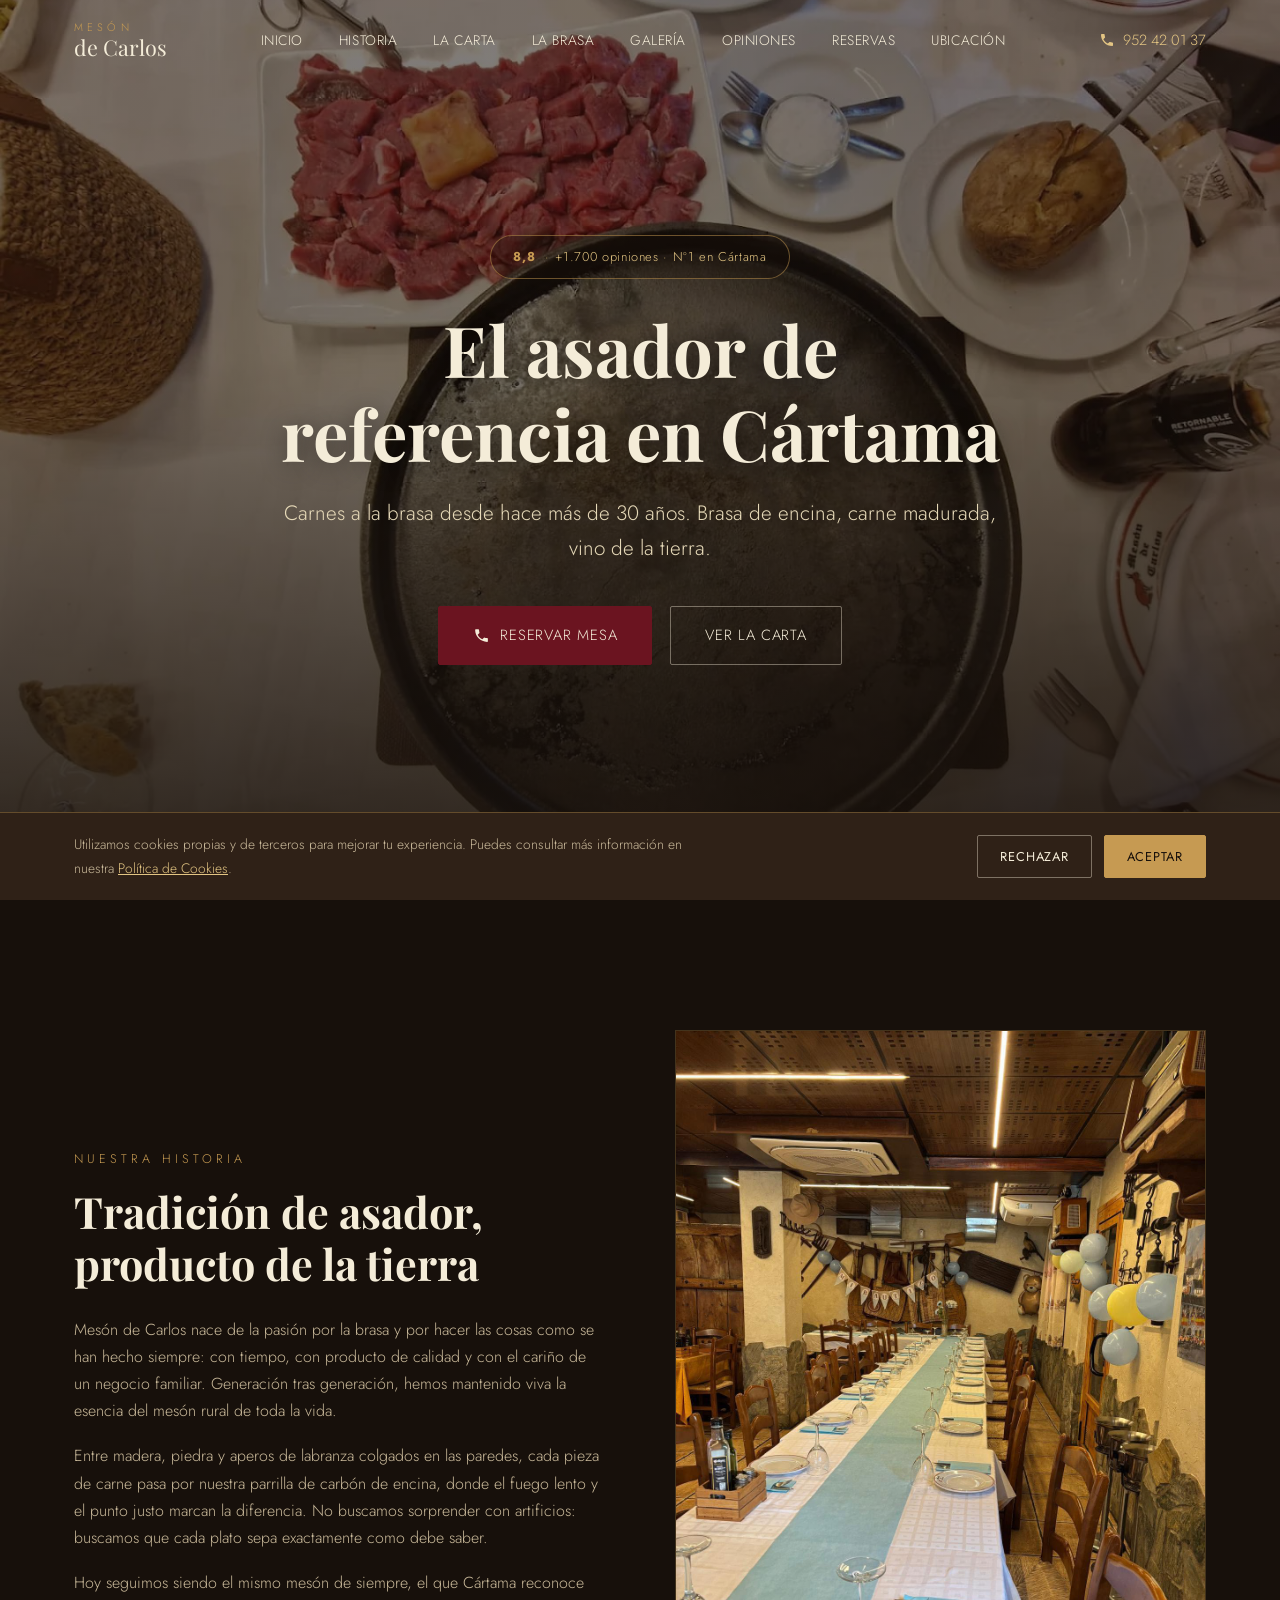
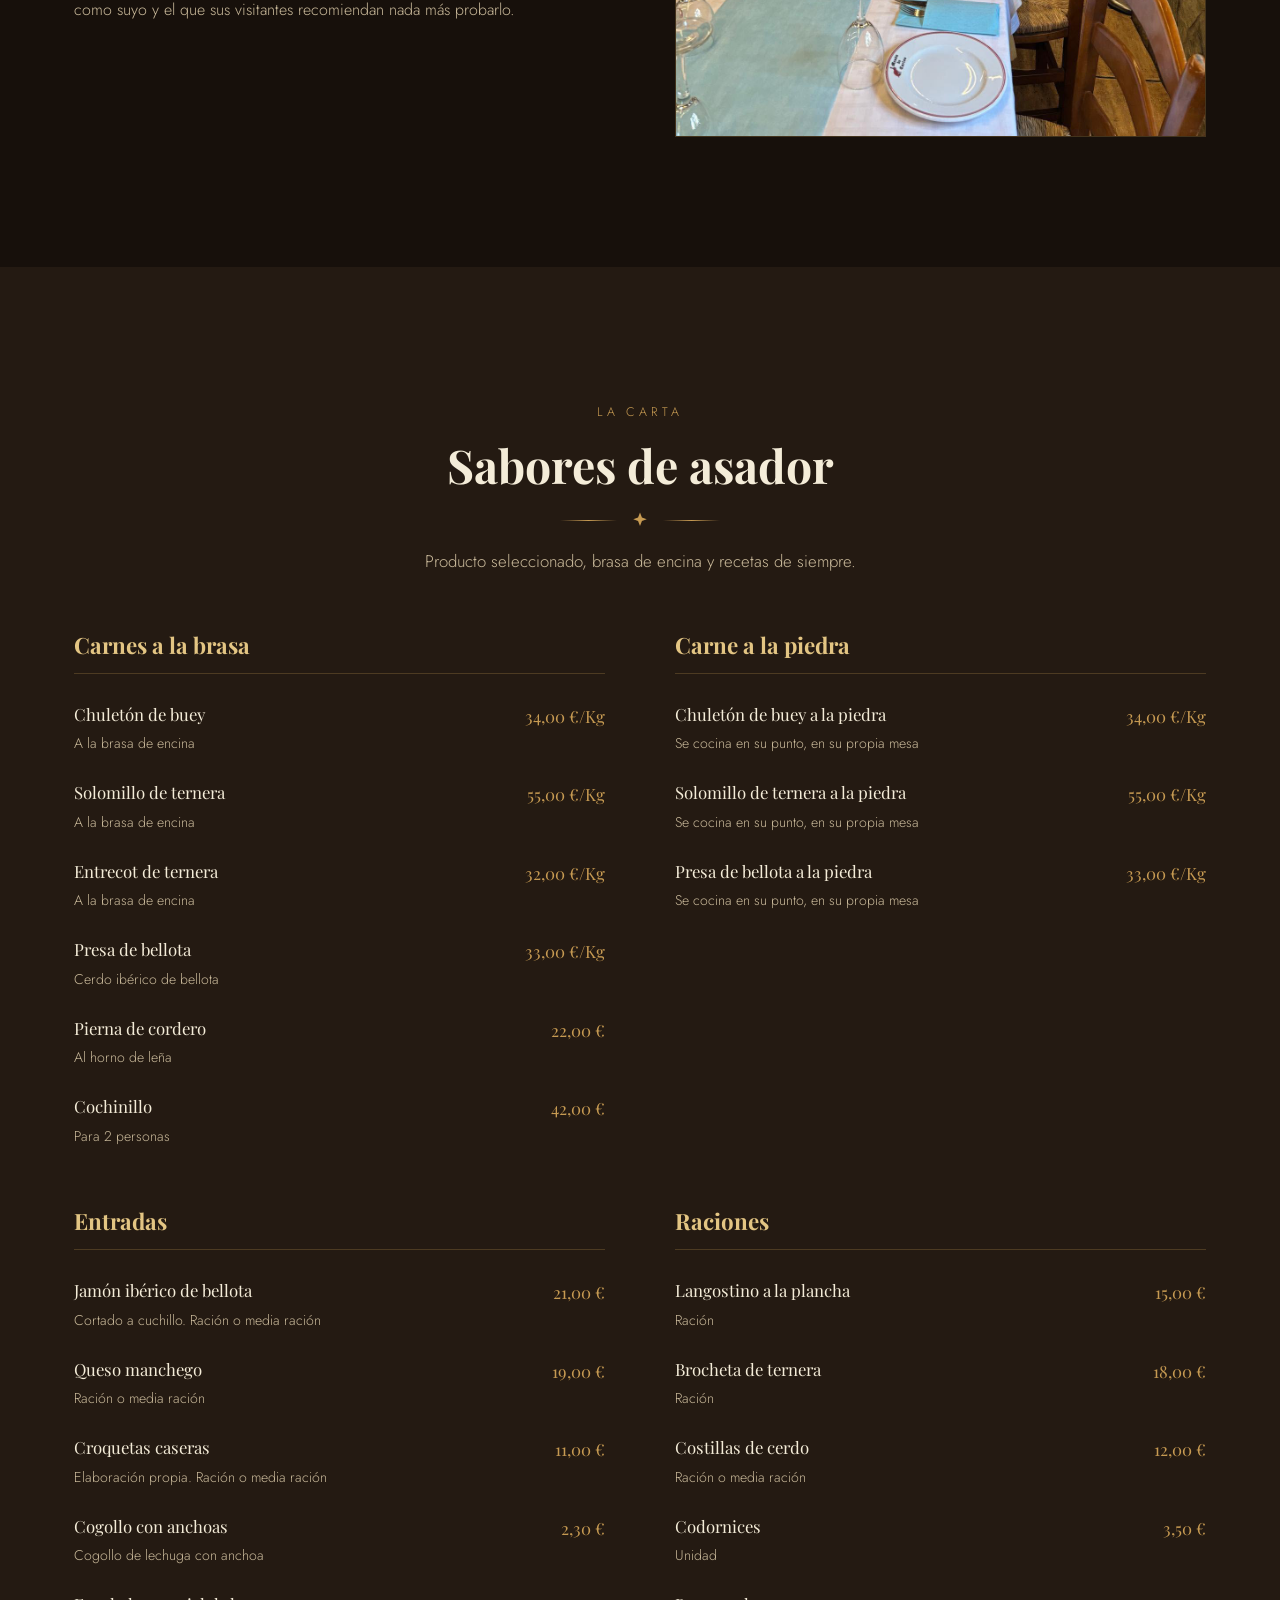
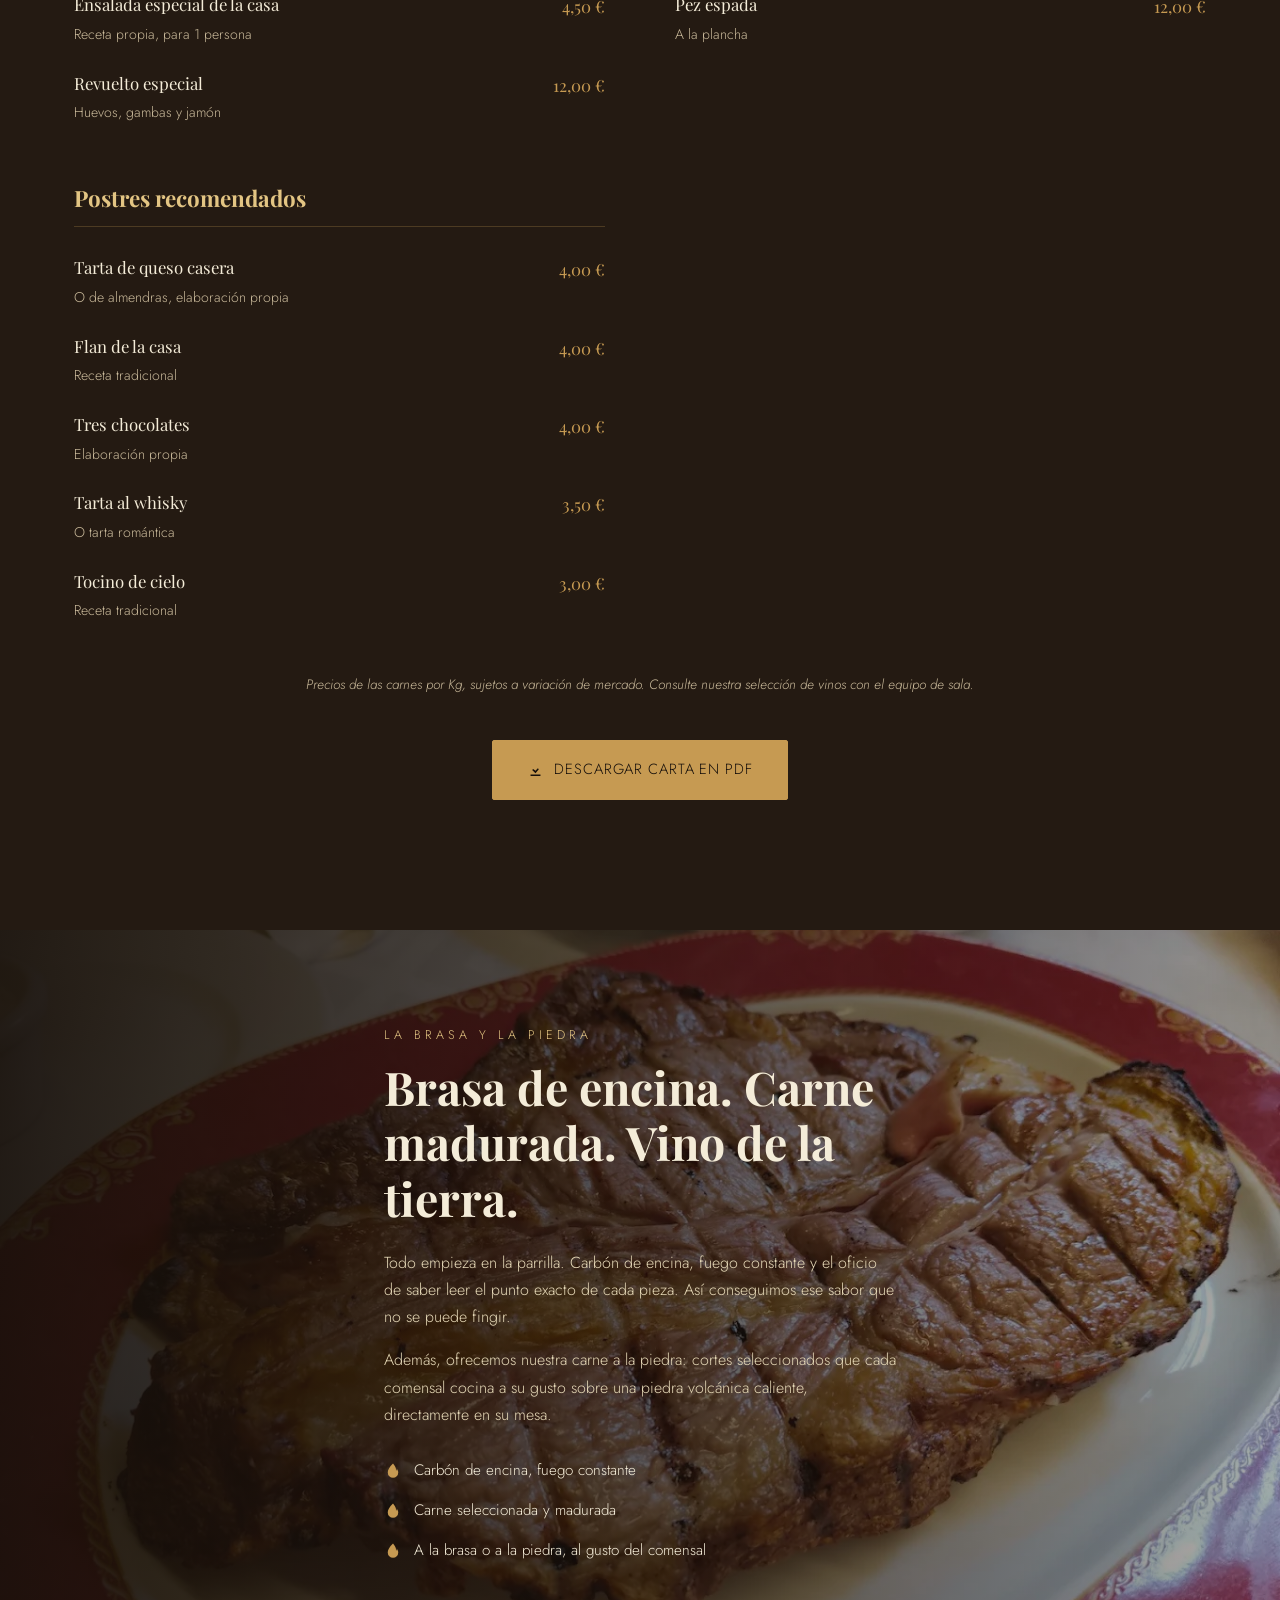
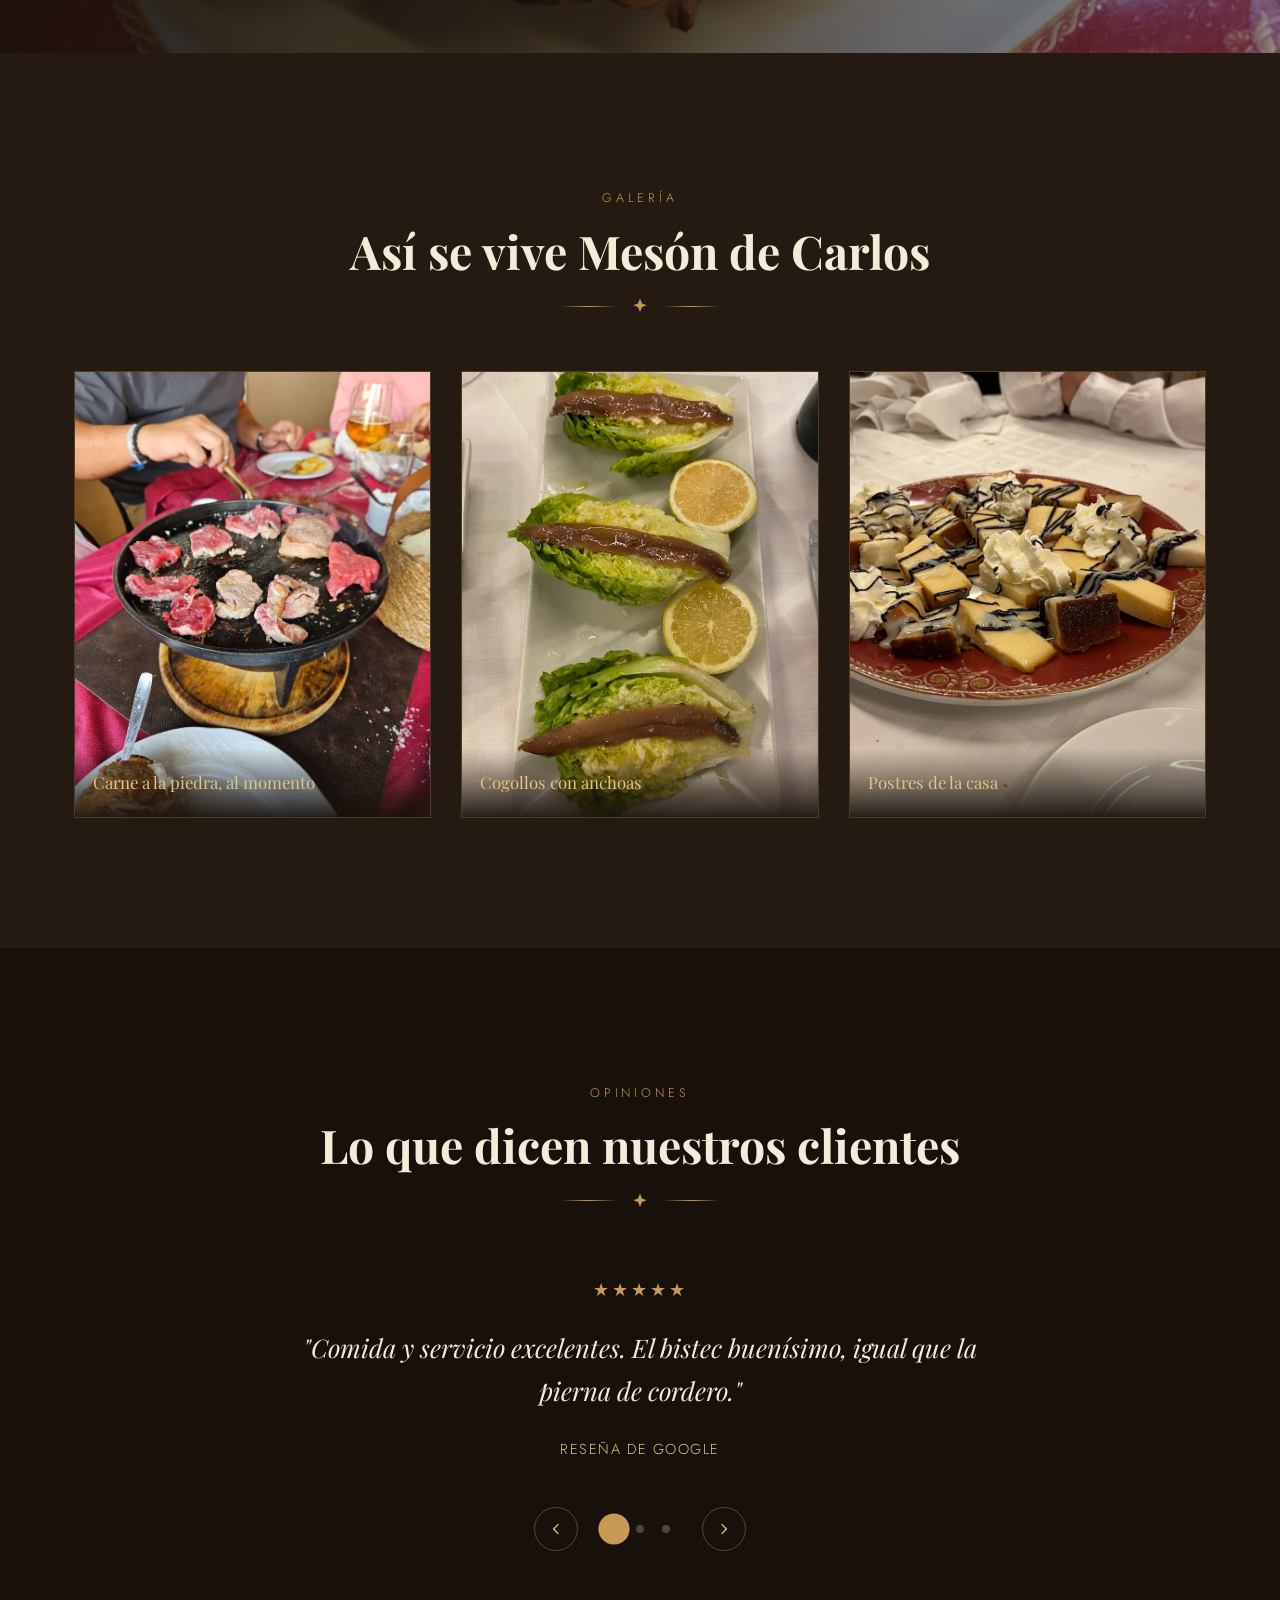
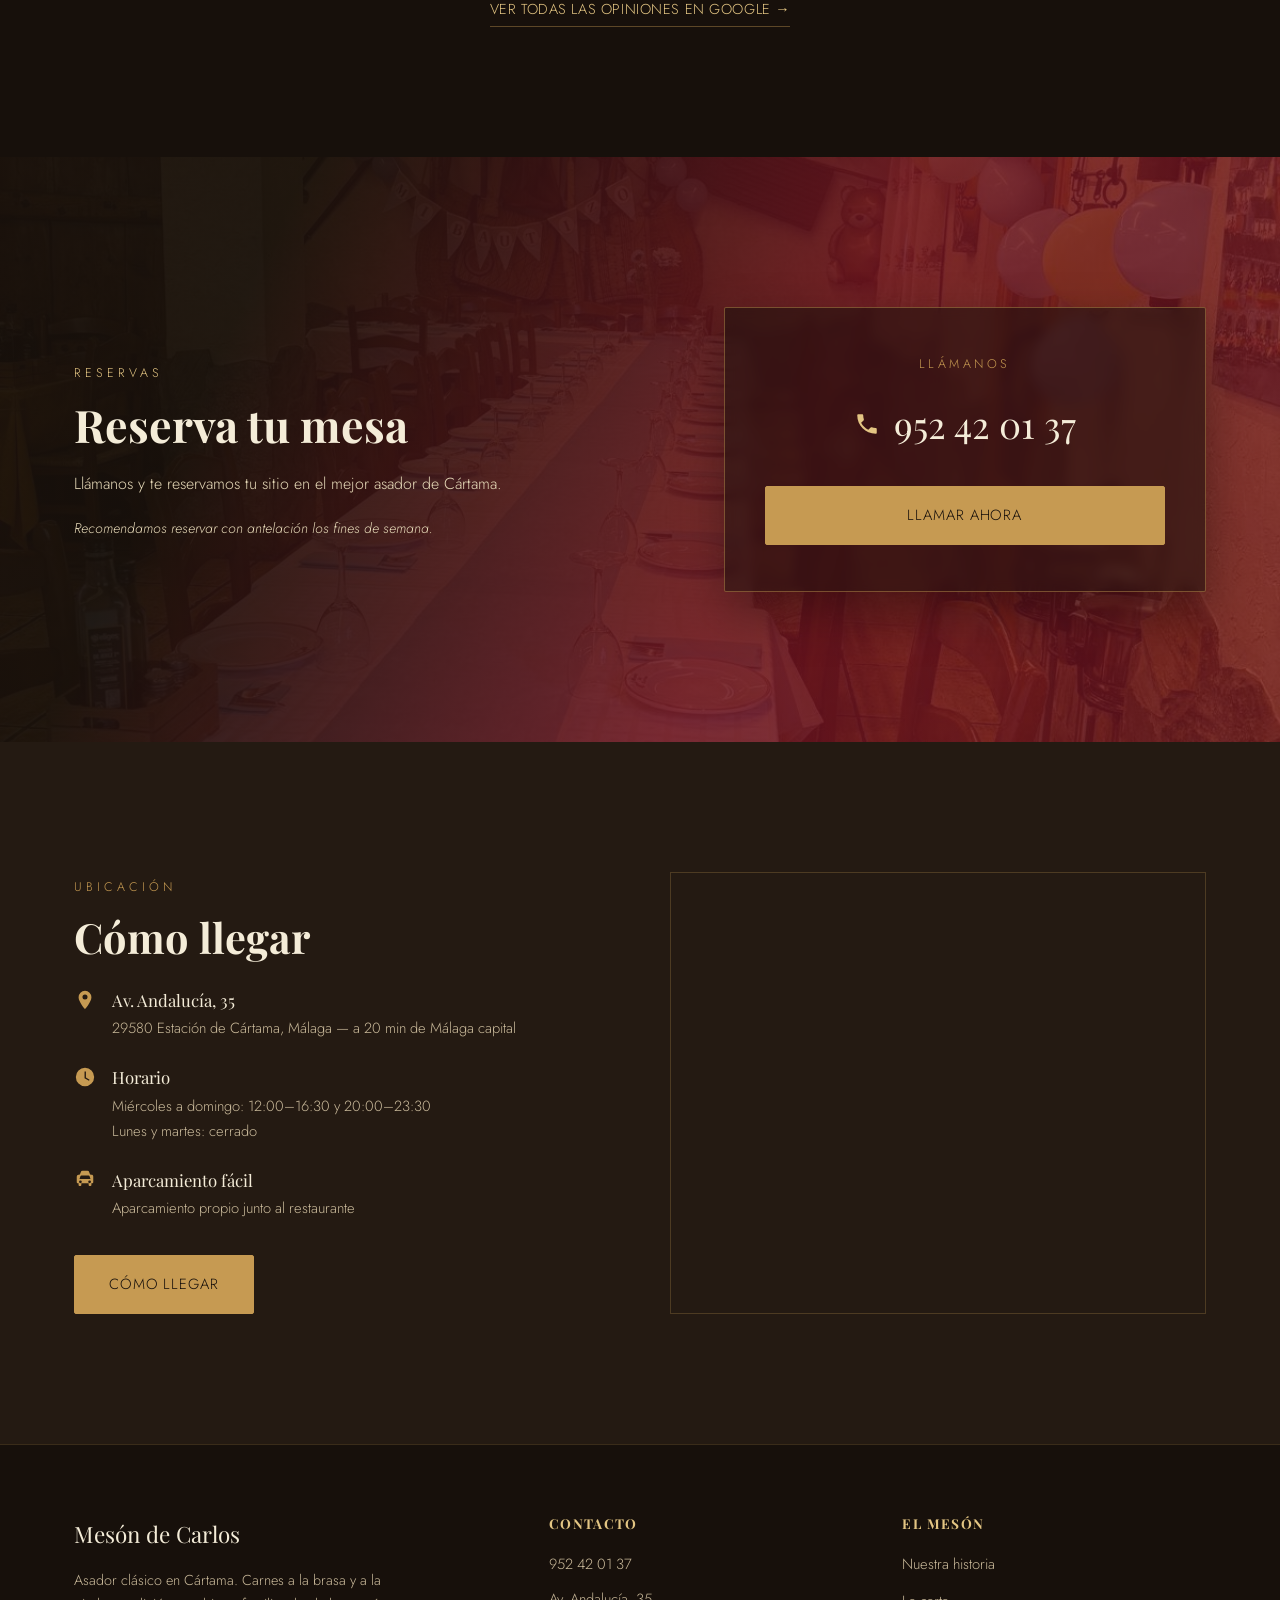
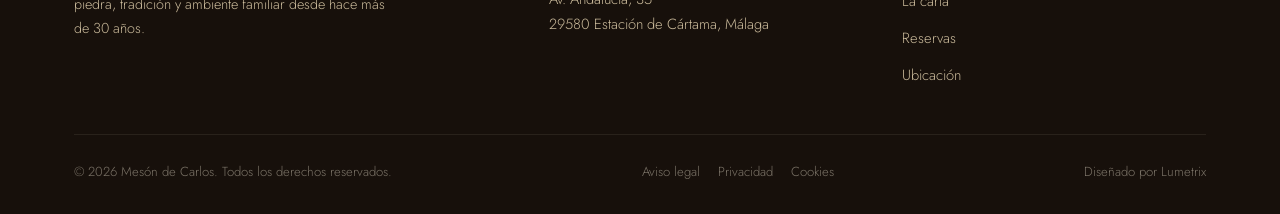
<file: index.html>
<!DOCTYPE html>
<html lang="es">
<head>
<meta charset="UTF-8">
<meta name="viewport" content="width=device-width, initial-scale=1.0">
<title>Mesón de Carlos — Asador en Cártama (Málaga)</title>
<meta name="description" content="Asador en Cártama con carnes a la brasa Málaga: chuletón de buey, carne a la piedra, cordero, codornices, jamón y quesos. Nº1 en Cártama según TripAdvisor y GastroRanking. Reserva tu mesa.">
<meta name="robots" content="index, follow">
<link rel="canonical" href="https://www.mesondecarlos.es/">

<!-- Open Graph -->
<meta property="og:type" content="website">
<meta property="og:locale" content="es_ES">
<meta property="og:site_name" content="Mesón de Carlos">
<meta property="og:title" content="Mesón de Carlos — Asador en Cártama (Málaga)">
<meta property="og:description" content="El asador de referencia en Cártama. Carnes a la brasa y a la piedra, cordero, codornices, jamón y quesos en un ambiente rústico de mesón de siempre.">
<meta property="og:image" content="https://www.mesondecarlos.es/img/og-image.jpg">
<meta property="og:url" content="https://www.mesondecarlos.es/">

<!-- Twitter Card -->
<meta name="twitter:card" content="summary_large_image">
<meta name="twitter:title" content="Mesón de Carlos — Asador en Cártama (Málaga)">
<meta name="twitter:description" content="Carnes a la brasa y a la piedra, cordero, codornices, jamón y quesos. El asador nº1 de Cártama.">

<link rel="icon" href="img/favicon.svg" type="image/svg+xml">

<link rel="preconnect" href="https://fonts.googleapis.com">
<link rel="preconnect" href="https://fonts.gstatic.com" crossorigin>
<link href="https://fonts.googleapis.com/css2?family=Playfair+Display:wght@600;700;800&family=Jost:wght@300;400;500;600&display=swap" rel="stylesheet">

<link rel="stylesheet" href="css/style.css">

<!-- Schema.org: Restaurant -->
<script type="application/ld+json">
{
  "@context": "https://schema.org",
  "@type": "Restaurant",
  "name": "Mesón de Carlos",
  "servesCuisine": ["Asador", "Cocina española", "Carnes a la brasa", "Carnes a la piedra"],
  "priceRange": "€€",
  "telephone": "+34952420137",
  "url": "https://www.mesondecarlos.es/",
  "address": {
    "@type": "PostalAddress",
    "streetAddress": "Av. Andalucía, 35",
    "addressLocality": "Estación de Cártama",
    "postalCode": "29580",
    "addressRegion": "Málaga",
    "addressCountry": "ES"
  },
  "aggregateRating": {
    "@type": "AggregateRating",
    "ratingValue": "8.8",
    "bestRating": "10",
    "reviewCount": "1700"
  },
  "openingHoursSpecification": [
    {
      "@type": "OpeningHoursSpecification",
      "dayOfWeek": ["Wednesday", "Thursday", "Friday", "Saturday", "Sunday"],
      "opens": "12:00",
      "closes": "16:30"
    },
    {
      "@type": "OpeningHoursSpecification",
      "dayOfWeek": ["Wednesday", "Thursday", "Friday", "Saturday", "Sunday"],
      "opens": "20:00",
      "closes": "23:30"
    }
  ]
}
</script>
</head>
<body>

<!-- ==================== HEADER ==================== -->
<header class="site-header" id="siteHeader">
  <div class="container">
    <a href="#inicio" class="logo">
      <span class="logo-kicker">Mesón</span>
      <span class="logo-name">de Carlos</span>
    </a>

    <nav class="main-nav" id="mainNav">
      <a href="#inicio">Inicio</a>
      <a href="#historia">Historia</a>
      <a href="#carta">La Carta</a>
      <a href="#brasa">La Brasa</a>
      <a href="#galeria">Galería</a>
      <a href="#opiniones">Opiniones</a>
      <a href="#reservas">Reservas</a>
      <a href="#ubicacion">Ubicación</a>
    </nav>

    <div class="header-actions">
      <a href="tel:+34952420137" class="header-phone">
        <svg viewBox="0 0 24 24"><path d="M6.6 10.8c1.4 2.8 3.8 5.1 6.6 6.6l2.2-2.2c.3-.3.7-.4 1-.2 1.1.4 2.3.6 3.6.6.6 0 1 .4 1 1V20c0 .6-.4 1-1 1-9.4 0-17-7.6-17-17 0-.6.4-1 1-1h3.5c.6 0 1 .4 1 1 0 1.2.2 2.4.6 3.6.1.4 0 .8-.3 1.1L6.6 10.8z"/></svg>
        952 42 01 37
      </a>
      <button class="nav-toggle" id="navToggle" aria-label="Abrir menú">
        <span></span><span></span><span></span>
      </button>
    </div>
  </div>
</header>

<!-- ==================== HERO ==================== -->
<section id="inicio" class="hero">
  <div class="hero-bg">
    <img src="img/carne-piedra-plato.webp" alt="Carne seleccionada lista para cocinar a la piedra en Mesón de Carlos" fetchpriority="high">
  </div>
  <div class="hero-overlay"></div>

  <div class="hero-content reveal">
    <div class="hero-badge">
      <strong>8,8</strong> · +1.700 opiniones · Nº1 en Cártama
    </div>
    <h1>El asador de referencia en Cártama</h1>
    <p>Carnes a la brasa desde hace más de 30 años. Brasa de encina, carne madurada, vino de la tierra.</p>
    <div class="hero-ctas">
      <a href="tel:+34952420137" class="btn btn-primary">
        <svg viewBox="0 0 24 24"><path d="M6.6 10.8c1.4 2.8 3.8 5.1 6.6 6.6l2.2-2.2c.3-.3.7-.4 1-.2 1.1.4 2.3.6 3.6.6.6 0 1 .4 1 1V20c0 .6-.4 1-1 1-9.4 0-17-7.6-17-17 0-.6.4-1 1-1h3.5c.6 0 1 .4 1 1 0 1.2.2 2.4.6 3.6.1.4 0 .8-.3 1.1L6.6 10.8z"/></svg>
        Reservar mesa
      </a>
      <a href="#carta" class="btn btn-outline">Ver la carta</a>
    </div>
  </div>

  <div class="scroll-cue"></div>
</section>

<!-- ==================== HISTORIA ==================== -->
<section id="historia" class="historia">
  <div class="container">
    <div class="historia-text reveal">
      <span class="eyebrow">Nuestra historia</span>
      <h2>Tradición de asador, producto de la tierra</h2>
      <p>Mesón de Carlos nace de la pasión por la brasa y por hacer las cosas como se han hecho siempre: con tiempo, con producto de calidad y con el cariño de un negocio familiar. Generación tras generación, hemos mantenido viva la esencia del mesón rural de toda la vida.</p>
      <p>Entre madera, piedra y aperos de labranza colgados en las paredes, cada pieza de carne pasa por nuestra parrilla de carbón de encina, donde el fuego lento y el punto justo marcan la diferencia. No buscamos sorprender con artificios: buscamos que cada plato sepa exactamente como debe saber.</p>
      <p>Hoy seguimos siendo el mismo mesón de siempre, el que Cártama reconoce como suyo y el que sus visitantes recomiendan nada más probarlo.</p>
    </div>
    <div class="historia-photo reveal">
      <img src="img/interior-comedor.jpg" alt="Comedor de Mesón de Carlos, ambiente rústico tradicional" loading="lazy">
    </div>
  </div>
</section>

<!-- ==================== LA CARTA ==================== -->
<section id="carta" class="carta">
  <div class="container">
    <div class="section-head reveal">
      <span class="eyebrow">La carta</span>
      <h2 class="section-title">Sabores de asador</h2>
      <div class="divider">
        <svg viewBox="0 0 24 24"><path d="M12 2l2.6 6.6L21 11l-6.4 2.4L12 20l-2.6-6.6L3 11l6.4-2.4z"/></svg>
      </div>
      <p class="section-lede">Producto seleccionado, brasa de encina y recetas de siempre.</p>
    </div>

    <div class="carta-grid">
      <div class="carta-cat reveal">
        <h3>Carnes a la brasa</h3>

        <div class="carta-item">
          <div>
            <div class="carta-item-name">Chuletón de buey</div>
            <div class="carta-item-desc">A la brasa de encina</div>
          </div>
          <div class="carta-item-price">34,00 €/Kg</div>
        </div>

        <div class="carta-item">
          <div>
            <div class="carta-item-name">Solomillo de ternera</div>
            <div class="carta-item-desc">A la brasa de encina</div>
          </div>
          <div class="carta-item-price">55,00 €/Kg</div>
        </div>

        <div class="carta-item">
          <div>
            <div class="carta-item-name">Entrecot de ternera</div>
            <div class="carta-item-desc">A la brasa de encina</div>
          </div>
          <div class="carta-item-price">32,00 €/Kg</div>
        </div>

        <div class="carta-item">
          <div>
            <div class="carta-item-name">Presa de bellota</div>
            <div class="carta-item-desc">Cerdo ibérico de bellota</div>
          </div>
          <div class="carta-item-price">33,00 €/Kg</div>
        </div>

        <div class="carta-item">
          <div>
            <div class="carta-item-name">Pierna de cordero</div>
            <div class="carta-item-desc">Al horno de leña</div>
          </div>
          <div class="carta-item-price">22,00 €</div>
        </div>

        <div class="carta-item">
          <div>
            <div class="carta-item-name">Cochinillo</div>
            <div class="carta-item-desc">Para 2 personas</div>
          </div>
          <div class="carta-item-price">42,00 €</div>
        </div>
      </div>

      <div class="carta-cat reveal">
        <h3>Carne a la piedra</h3>

        <div class="carta-item">
          <div>
            <div class="carta-item-name">Chuletón de buey a la piedra</div>
            <div class="carta-item-desc">Se cocina en su punto, en su propia mesa</div>
          </div>
          <div class="carta-item-price">34,00 €/Kg</div>
        </div>

        <div class="carta-item">
          <div>
            <div class="carta-item-name">Solomillo de ternera a la piedra</div>
            <div class="carta-item-desc">Se cocina en su punto, en su propia mesa</div>
          </div>
          <div class="carta-item-price">55,00 €/Kg</div>
        </div>

        <div class="carta-item">
          <div>
            <div class="carta-item-name">Presa de bellota a la piedra</div>
            <div class="carta-item-desc">Se cocina en su punto, en su propia mesa</div>
          </div>
          <div class="carta-item-price">33,00 €/Kg</div>
        </div>
      </div>

      <div class="carta-cat reveal">
        <h3>Entradas</h3>

        <div class="carta-item">
          <div>
            <div class="carta-item-name">Jamón ibérico de bellota</div>
            <div class="carta-item-desc">Cortado a cuchillo. Ración o media ración</div>
          </div>
          <div class="carta-item-price">21,00 €</div>
        </div>

        <div class="carta-item">
          <div>
            <div class="carta-item-name">Queso manchego</div>
            <div class="carta-item-desc">Ración o media ración</div>
          </div>
          <div class="carta-item-price">19,00 €</div>
        </div>

        <div class="carta-item">
          <div>
            <div class="carta-item-name">Croquetas caseras</div>
            <div class="carta-item-desc">Elaboración propia. Ración o media ración</div>
          </div>
          <div class="carta-item-price">11,00 €</div>
        </div>

        <div class="carta-item">
          <div>
            <div class="carta-item-name">Cogollo con anchoas</div>
            <div class="carta-item-desc">Cogollo de lechuga con anchoa</div>
          </div>
          <div class="carta-item-price">2,30 €</div>
        </div>

        <div class="carta-item">
          <div>
            <div class="carta-item-name">Ensalada especial de la casa</div>
            <div class="carta-item-desc">Receta propia, para 1 persona</div>
          </div>
          <div class="carta-item-price">4,50 €</div>
        </div>

        <div class="carta-item">
          <div>
            <div class="carta-item-name">Revuelto especial</div>
            <div class="carta-item-desc">Huevos, gambas y jamón</div>
          </div>
          <div class="carta-item-price">12,00 €</div>
        </div>
      </div>

      <div class="carta-cat reveal">
        <h3>Raciones</h3>

        <div class="carta-item">
          <div>
            <div class="carta-item-name">Langostino a la plancha</div>
            <div class="carta-item-desc">Ración</div>
          </div>
          <div class="carta-item-price">15,00 €</div>
        </div>

        <div class="carta-item">
          <div>
            <div class="carta-item-name">Brocheta de ternera</div>
            <div class="carta-item-desc">Ración</div>
          </div>
          <div class="carta-item-price">18,00 €</div>
        </div>

        <div class="carta-item">
          <div>
            <div class="carta-item-name">Costillas de cerdo</div>
            <div class="carta-item-desc">Ración o media ración</div>
          </div>
          <div class="carta-item-price">12,00 €</div>
        </div>

        <div class="carta-item">
          <div>
            <div class="carta-item-name">Codornices</div>
            <div class="carta-item-desc">Unidad</div>
          </div>
          <div class="carta-item-price">3,50 €</div>
        </div>

        <div class="carta-item">
          <div>
            <div class="carta-item-name">Pez espada</div>
            <div class="carta-item-desc">A la plancha</div>
          </div>
          <div class="carta-item-price">12,00 €</div>
        </div>
      </div>

      <div class="carta-cat reveal">
        <h3>Postres recomendados</h3>

        <div class="carta-item">
          <div>
            <div class="carta-item-name">Tarta de queso casera</div>
            <div class="carta-item-desc">O de almendras, elaboración propia</div>
          </div>
          <div class="carta-item-price">4,00 €</div>
        </div>

        <div class="carta-item">
          <div>
            <div class="carta-item-name">Flan de la casa</div>
            <div class="carta-item-desc">Receta tradicional</div>
          </div>
          <div class="carta-item-price">4,00 €</div>
        </div>

        <div class="carta-item">
          <div>
            <div class="carta-item-name">Tres chocolates</div>
            <div class="carta-item-desc">Elaboración propia</div>
          </div>
          <div class="carta-item-price">4,00 €</div>
        </div>

        <div class="carta-item">
          <div>
            <div class="carta-item-name">Tarta al whisky</div>
            <div class="carta-item-desc">O tarta romántica</div>
          </div>
          <div class="carta-item-price">3,50 €</div>
        </div>

        <div class="carta-item">
          <div>
            <div class="carta-item-name">Tocino de cielo</div>
            <div class="carta-item-desc">Receta tradicional</div>
          </div>
          <div class="carta-item-price">3,00 €</div>
        </div>
      </div>

    </div>

    <p class="carta-note">Precios de las carnes por Kg, sujetos a variación de mercado. Consulte nuestra selección de vinos con el equipo de sala.</p>

    <div class="carta-cta reveal">
      <a href="carta.pdf" class="btn btn-gold" download>
        <svg viewBox="0 0 24 24"><path d="M12 3v10.6l3.3-3.3 1.4 1.4L12 17.4l-4.7-4.7 1.4-1.4L12 13.6V3h0zM5 19h14v2H5z"/></svg>
        Descargar carta en PDF
      </a>
    </div>
  </div>
</section>

<!-- ==================== LA BRASA ==================== -->
<section id="brasa" class="brasa">
  <img src="img/chuleton-brasa.webp" alt="Chuletón de buey a la brasa en Mesón de Carlos" loading="lazy">
  <div class="brasa-overlay"></div>

  <div class="container">
    <div class="brasa-content reveal">
      <span class="eyebrow">La brasa y la piedra</span>
      <h2>Brasa de encina. Carne madurada. Vino de la tierra.</h2>
      <p>Todo empieza en la parrilla. Carbón de encina, fuego constante y el oficio de saber leer el punto exacto de cada pieza. Así conseguimos ese sabor que no se puede fingir.</p>
      <p>Además, ofrecemos nuestra carne a la piedra: cortes seleccionados que cada comensal cocina a su gusto sobre una piedra volcánica caliente, directamente en su mesa.</p>

      <ul class="brasa-list">
        <li>
          <svg viewBox="0 0 24 24"><path d="M12 2C7 7 5 10.5 5 14a7 7 0 0014 0c0-2-1-4-2-5.5.3 2-1 3-1 3C16.5 8 14.5 5.5 12 2z"/></svg>
          Carbón de encina, fuego constante
        </li>
        <li>
          <svg viewBox="0 0 24 24"><path d="M12 2C7 7 5 10.5 5 14a7 7 0 0014 0c0-2-1-4-2-5.5.3 2-1 3-1 3C16.5 8 14.5 5.5 12 2z"/></svg>
          Carne seleccionada y madurada
        </li>
        <li>
          <svg viewBox="0 0 24 24"><path d="M12 2C7 7 5 10.5 5 14a7 7 0 0014 0c0-2-1-4-2-5.5.3 2-1 3-1 3C16.5 8 14.5 5.5 12 2z"/></svg>
          A la brasa o a la piedra, al gusto del comensal
        </li>
      </ul>
    </div>
  </div>
</section>

<!-- ==================== GALERÍA ==================== -->
<section id="galeria" class="galeria">
  <div class="container">
    <div class="section-head reveal">
      <span class="eyebrow">Galería</span>
      <h2 class="section-title">Así se vive Mesón de Carlos</h2>
      <div class="divider">
        <svg viewBox="0 0 24 24"><path d="M12 2l2.6 6.6L21 11l-6.4 2.4L12 20l-2.6-6.6L3 11l6.4-2.4z"/></svg>
      </div>
    </div>

    <div class="gallery-grid">
      <figure class="gallery-item reveal">
        <img src="img/carne-piedra-cocinando.webp" alt="Cocinando carne a la piedra en la mesa" loading="lazy">
        <figcaption>Carne a la piedra, al momento</figcaption>
      </figure>
      <figure class="gallery-item reveal">
        <img src="img/boquerones-cogollos.webp" alt="Cogollos con anchoas, entrante de la casa" loading="lazy">
        <figcaption>Cogollos con anchoas</figcaption>
      </figure>
      <figure class="gallery-item reveal">
        <img src="img/postres-caseros.webp" alt="Tabla de postres caseros" loading="lazy">
        <figcaption>Postres de la casa</figcaption>
      </figure>
    </div>
  </div>
</section>

<!-- ==================== OPINIONES ==================== -->
<section id="opiniones" class="opiniones">
  <div class="container">
    <div class="section-head reveal">
      <span class="eyebrow">Opiniones</span>
      <h2 class="section-title">Lo que dicen nuestros clientes</h2>
      <div class="divider">
        <svg viewBox="0 0 24 24"><path d="M12 2l2.6 6.6L21 11l-6.4 2.4L12 20l-2.6-6.6L3 11l6.4-2.4z"/></svg>
      </div>
    </div>

    <div class="reviews-slider reveal">
      <div class="reviews-track">
        <div class="reviews-slides" id="reviewsSlides">
          <div class="review-slide">
            <div class="review-stars">★★★★★</div>
            <p class="review-quote">"Comida y servicio excelentes. El bistec buenísimo, igual que la pierna de cordero."</p>
            <div class="review-author">Reseña de Google</div>
          </div>
          <div class="review-slide">
            <div class="review-stars">★★★★★</div>
            <p class="review-quote">"De los mejores restaurantes de la zona. Recomiendo la carne."</p>
            <div class="review-author">Reseña de Google</div>
          </div>
          <div class="review-slide">
            <div class="review-stars">★★★★★</div>
            <p class="review-quote">"Un clásico de Cártama. Trato familiar y carnes de primera. Repetiremos seguro."</p>
            <div class="review-author">Reseña de Google</div>
          </div>
        </div>
      </div>

      <div class="reviews-controls">
        <button class="review-arrow" id="reviewPrev" aria-label="Reseña anterior">
          <svg viewBox="0 0 24 24"><path d="M15 4l-8 8 8 8 1.4-1.4L9.8 12l6.6-6.6z"/></svg>
        </button>
        <div class="review-dots" id="reviewDots"></div>
        <button class="review-arrow" id="reviewNext" aria-label="Siguiente reseña">
          <svg viewBox="0 0 24 24"><path d="M9 4l8 8-8 8-1.4-1.4L14.2 12 7.6 5.4z"/></svg>
        </button>
      </div>
    </div>

    <a href="https://www.google.com/search?sca_esv=9a7b4fd913cb9306&sxsrf=APpeQntoOvEqqyejjboFcSOehRf2i9S2bA:1783973829163&q=Mes%C3%B3n+De+Carlos+Opiniones&rflfq=1&num=20&stick=H4sIAAAAAAAAAONgkxI2tTQ3NzICYSMDIwNzEzMz0w2MjK8YpXxTiw9vzlNwSVVwTizKyS9W8C_IzMvMz0stXsSKRxIANZ308VQAAAA&rldimm=5977227722202074665&tbm=lcl&hl=es-419&sa=X&ved=2ahUKEwiUroCzvNCVAxU0QPUHHec5FzsQ9fQKegQILxAG&biw=1912&bih=956&dpr=1#lkt=LocalPoiReviews" target="_blank" rel="noopener" class="reviews-link">
      Ver todas las opiniones en Google →
    </a>
  </div>
</section>

<!-- ==================== RESERVAS ==================== -->
<section id="reservas" class="reservas">
  <img src="img/interior-comedor.jpg" alt="Comedor de Mesón de Carlos" loading="lazy">
  <div class="reservas-overlay"></div>

  <div class="container reservas-grid">
    <div class="reservas-text reveal">
      <span class="eyebrow">Reservas</span>
      <h2>Reserva tu mesa</h2>
      <p>Llámanos y te reservamos tu sitio en el mejor asador de Cártama.</p>
      <p class="reservas-note">Recomendamos reservar con antelación los fines de semana.</p>
    </div>

    <div class="reservas-card reveal">
      <span class="reservas-card-label">Llámanos</span>
      <a href="tel:+34952420137" class="reservas-phone">
        <svg viewBox="0 0 24 24"><path d="M6.6 10.8c1.4 2.8 3.8 5.1 6.6 6.6l2.2-2.2c.3-.3.7-.4 1-.2 1.1.4 2.3.6 3.6.6.6 0 1 .4 1 1V20c0 .6-.4 1-1 1-9.4 0-17-7.6-17-17 0-.6.4-1 1-1h3.5c.6 0 1 .4 1 1 0 1.2.2 2.4.6 3.6.1.4 0 .8-.3 1.1L6.6 10.8z"/></svg>
        952 42 01 37
      </a>

      <div class="reservas-ctas">
        <a href="tel:+34952420137" class="btn btn-gold btn-block">Llamar ahora</a>
      </div>
    </div>
  </div>
</section>

<!-- ==================== UBICACIÓN ==================== -->
<section id="ubicacion" class="ubicacion">
  <div class="container">
    <div class="ubicacion-grid">
      <div class="ubicacion-info reveal">
        <span class="eyebrow">Ubicación</span>
        <h2>Cómo llegar</h2>

        <div class="ubicacion-list">
          <div class="ubicacion-item">
            <svg viewBox="0 0 24 24"><path d="M12 2a7 7 0 00-7 7c0 5.2 7 13 7 13s7-7.8 7-13a7 7 0 00-7-7zm0 9.5A2.5 2.5 0 1112 6a2.5 2.5 0 010 5.5z"/></svg>
            <div>
              <div class="ubicacion-item-title">Av. Andalucía, 35</div>
              <div class="ubicacion-item-desc">29580 Estación de Cártama, Málaga — a 20 min de Málaga capital</div>
            </div>
          </div>

          <div class="ubicacion-item">
            <svg viewBox="0 0 24 24"><path d="M12 2a10 10 0 100 20 10 10 0 000-20zm1 10.6l4 2.4-.7 1.2-4.8-2.9V6h1.5z"/></svg>
            <div>
              <div class="ubicacion-item-title">Horario</div>
              <div class="ubicacion-item-desc">Miércoles a domingo: 12:00–16:30 y 20:00–23:30<br>Lunes y martes: cerrado</div>
            </div>
          </div>

          <div class="ubicacion-item">
            <svg viewBox="0 0 24 24"><path d="M18.9 6.3l-1.3-.4-1-2.4A2 2 0 0014.7 2H9.3a2 2 0 00-1.9 1.5l-1 2.4-1.3.4A2 2 0 003 8.2v6.3c0 .6.4 1 1 1h1v2a1 1 0 001 1h1a1 1 0 001-1v-2h8v2a1 1 0 001 1h1a1 1 0 001-1v-2h1c.6 0 1-.4 1-1V8.2a2 2 0 00-1.1-1.9zM7 15.5A1.5 1.5 0 118.5 14 1.5 1.5 0 017 15.5zm10 0A1.5 1.5 0 1118.5 14 1.5 1.5 0 0117 15.5zM6 11l1.1-3.3c.1-.4.5-.7 1-.7h7.8c.5 0 .9.3 1 .7L18 11z"/></svg>
            <div>
              <div class="ubicacion-item-title">Aparcamiento fácil</div>
              <div class="ubicacion-item-desc">Aparcamiento propio junto al restaurante</div>
            </div>
          </div>
        </div>

        <a href="https://www.google.com/maps/dir/?api=1&destination=Av.+Andaluc%C3%ADa+35+29580+Estaci%C3%B3n+de+C%C3%A1rtama+M%C3%A1laga" target="_blank" rel="noopener" class="btn btn-gold">
          Cómo llegar
        </a>
      </div>

      <div class="map-frame reveal">
        <iframe
          src="https://www.google.com/maps?q=Av.+Andaluc%C3%ADa+35+29580+Estaci%C3%B3n+de+C%C3%A1rtama+M%C3%A1laga&output=embed"
          loading="lazy"
          referrerpolicy="no-referrer-when-downgrade"
          title="Mapa de ubicación de Mesón de Carlos">
        </iframe>
      </div>
    </div>
  </div>
</section>

<!-- ==================== FOOTER ==================== -->
<footer class="site-footer">
  <div class="container">
    <div class="footer-grid">
      <div class="footer-brand">
        <span class="logo-name">Mesón de Carlos</span>
        <p>Asador clásico en Cártama. Carnes a la brasa y a la piedra, tradición y ambiente familiar desde hace más de 30 años.</p>
      </div>

      <div class="footer-col">
        <h4>Contacto</h4>
        <ul>
          <li><a href="tel:+34952420137">952 42 01 37</a></li>
          <li><address>Av. Andalucía, 35<br>29580 Estación de Cártama, Málaga</address></li>
        </ul>
      </div>

      <div class="footer-col">
        <h4>El mesón</h4>
        <ul>
          <li><a href="#historia">Nuestra historia</a></li>
          <li><a href="#carta">La carta</a></li>
          <li><a href="#reservas">Reservas</a></li>
          <li><a href="#ubicacion">Ubicación</a></li>
        </ul>
      </div>
    </div>

    <div class="footer-bottom">
      <span>© <span id="year"></span> Mesón de Carlos. Todos los derechos reservados.</span>
      <div class="footer-legal">
        <a href="legal/aviso-legal.html">Aviso legal</a>
        <a href="legal/privacidad.html">Privacidad</a>
        <a href="legal/cookies.html">Cookies</a>
      </div>
      <span>Diseñado por Lumetrix</span>
    </div>
  </div>
</footer>

<!-- Botón flotante móvil -->
<div class="floating-actions">
  <a href="tel:+34952420137" class="fab-call" aria-label="Llamar al mesón">
    <svg viewBox="0 0 24 24"><path d="M6.6 10.8c1.4 2.8 3.8 5.1 6.6 6.6l2.2-2.2c.3-.3.7-.4 1-.2 1.1.4 2.3.6 3.6.6.6 0 1 .4 1 1V20c0 .6-.4 1-1 1-9.4 0-17-7.6-17-17 0-.6.4-1 1-1h3.5c.6 0 1 .4 1 1 0 1.2.2 2.4.6 3.6.1.4 0 .8-.3 1.1L6.6 10.8z"/></svg>
  </a>
</div>

<!-- Banner de cookies -->
<div class="cookie-banner" id="cookieBanner">
  <div class="container">
    <p>Utilizamos cookies propias y de terceros para mejorar tu experiencia. Puedes consultar más información en nuestra <a href="legal/cookies.html">Política de Cookies</a>.</p>
    <div class="cookie-actions">
      <button class="btn btn-outline" id="cookieReject">Rechazar</button>
      <button class="btn btn-gold" id="cookieAccept">Aceptar</button>
    </div>
  </div>
</div>

<script src="js/script.js"></script>
</body>
</html>
</file>
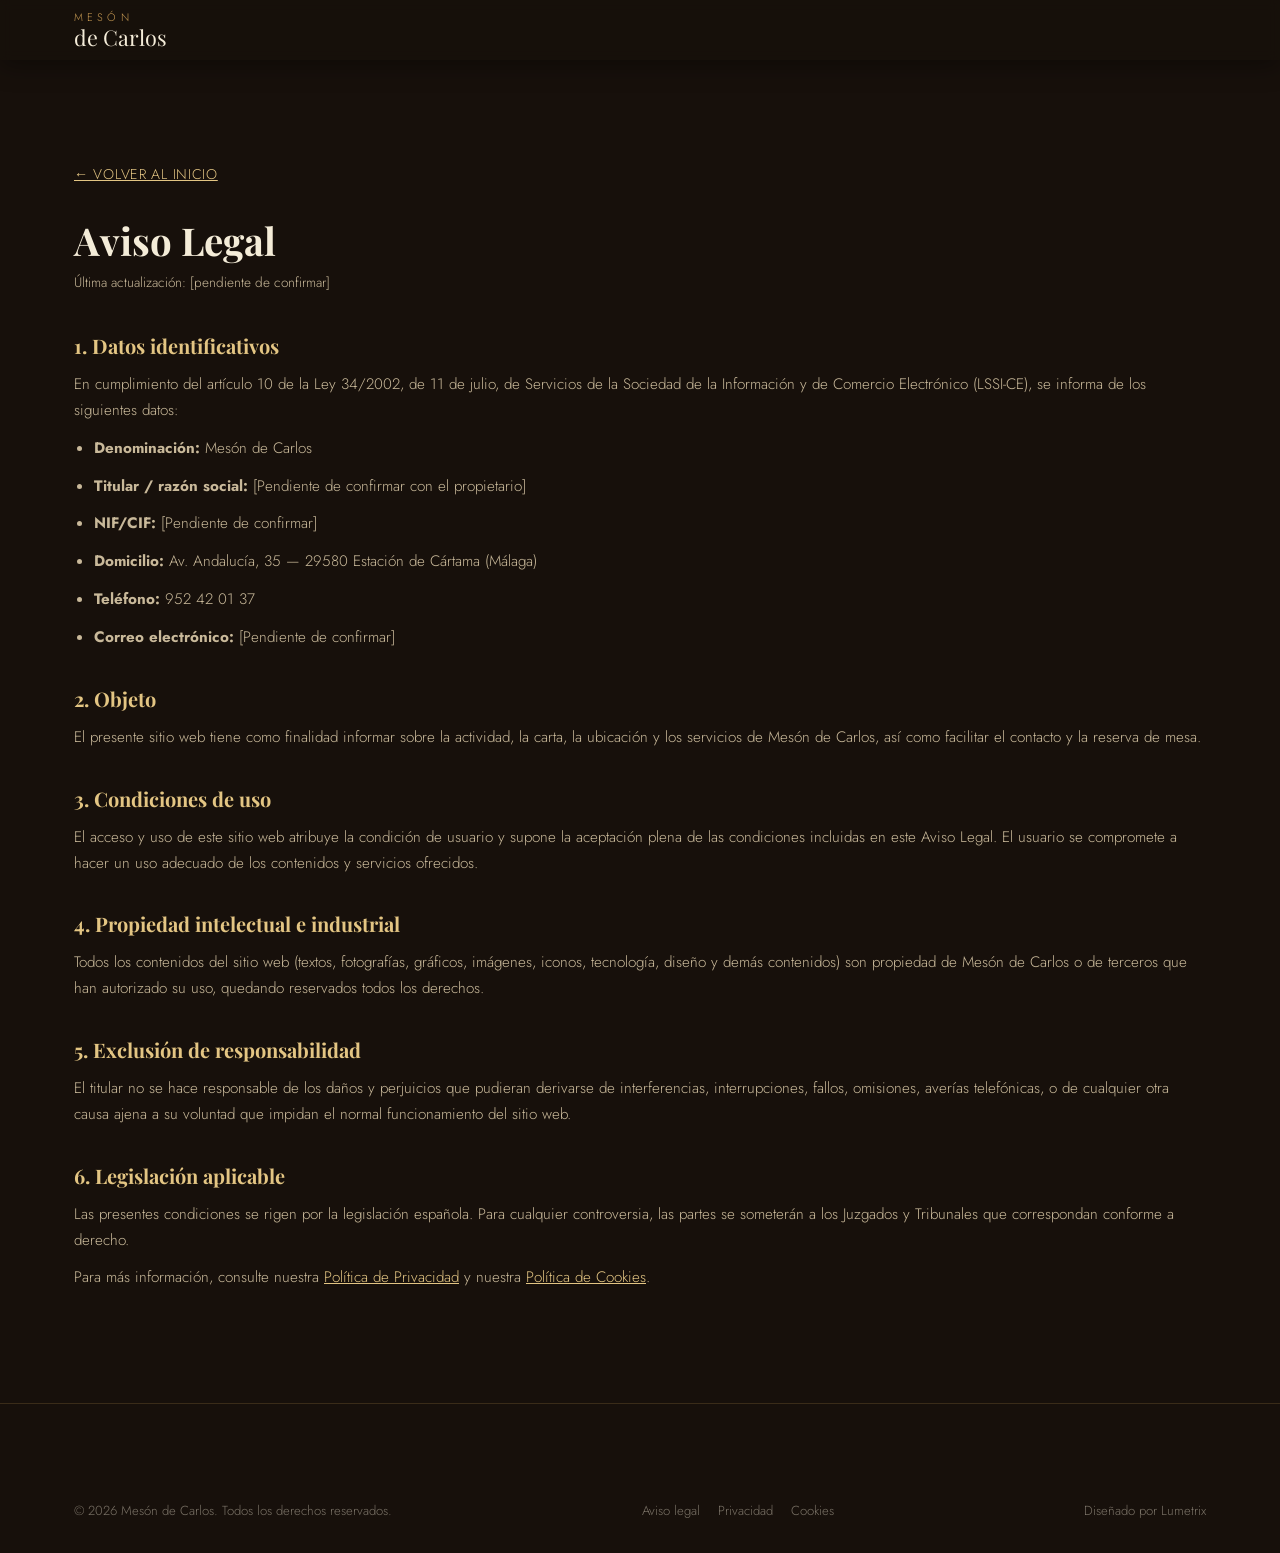
<file: legal/aviso-legal.html>
<!DOCTYPE html>
<html lang="es">
<head>
<meta charset="UTF-8">
<meta name="viewport" content="width=device-width, initial-scale=1.0">
<title>Aviso Legal — Mesón de Carlos</title>
<meta name="robots" content="noindex, follow">
<link rel="icon" href="../img/favicon.svg" type="image/svg+xml">
<link rel="preconnect" href="https://fonts.googleapis.com">
<link rel="preconnect" href="https://fonts.gstatic.com" crossorigin>
<link href="https://fonts.googleapis.com/css2?family=Playfair+Display:wght@600;700;800&family=Jost:wght@300;400;500;600&display=swap" rel="stylesheet">
<link rel="stylesheet" href="../css/style.css">
</head>
<body>

<header class="site-header is-scrolled">
  <div class="container">
    <a href="../index.html" class="logo">
      <span class="logo-kicker">Mesón</span>
      <span class="logo-name">de Carlos</span>
    </a>
  </div>
</header>

<section class="legal-page">
  <div class="container">
    <a href="../index.html" class="legal-back">← Volver al inicio</a>
    <h1>Aviso Legal</h1>
    <p class="updated">Última actualización: [pendiente de confirmar]</p>

    <h2>1. Datos identificativos</h2>
    <p>En cumplimiento del artículo 10 de la Ley 34/2002, de 11 de julio, de Servicios de la Sociedad de la Información y de Comercio Electrónico (LSSI-CE), se informa de los siguientes datos:</p>
    <ul>
      <li><strong>Denominación:</strong> Mesón de Carlos</li>
      <li><strong>Titular / razón social:</strong> [Pendiente de confirmar con el propietario]</li>
      <li><strong>NIF/CIF:</strong> [Pendiente de confirmar]</li>
      <li><strong>Domicilio:</strong> Av. Andalucía, 35 — 29580 Estación de Cártama (Málaga)</li>
      <li><strong>Teléfono:</strong> 952 42 01 37</li>
      <li><strong>Correo electrónico:</strong> [Pendiente de confirmar]</li>
    </ul>

    <h2>2. Objeto</h2>
    <p>El presente sitio web tiene como finalidad informar sobre la actividad, la carta, la ubicación y los servicios de Mesón de Carlos, así como facilitar el contacto y la reserva de mesa.</p>

    <h2>3. Condiciones de uso</h2>
    <p>El acceso y uso de este sitio web atribuye la condición de usuario y supone la aceptación plena de las condiciones incluidas en este Aviso Legal. El usuario se compromete a hacer un uso adecuado de los contenidos y servicios ofrecidos.</p>

    <h2>4. Propiedad intelectual e industrial</h2>
    <p>Todos los contenidos del sitio web (textos, fotografías, gráficos, imágenes, iconos, tecnología, diseño y demás contenidos) son propiedad de Mesón de Carlos o de terceros que han autorizado su uso, quedando reservados todos los derechos.</p>

    <h2>5. Exclusión de responsabilidad</h2>
    <p>El titular no se hace responsable de los daños y perjuicios que pudieran derivarse de interferencias, interrupciones, fallos, omisiones, averías telefónicas, o de cualquier otra causa ajena a su voluntad que impidan el normal funcionamiento del sitio web.</p>

    <h2>6. Legislación aplicable</h2>
    <p>Las presentes condiciones se rigen por la legislación española. Para cualquier controversia, las partes se someterán a los Juzgados y Tribunales que correspondan conforme a derecho.</p>

    <p>Para más información, consulte nuestra <a href="privacidad.html">Política de Privacidad</a> y nuestra <a href="cookies.html">Política de Cookies</a>.</p>
  </div>
</section>

<footer class="site-footer">
  <div class="container">
    <div class="footer-bottom">
      <span>© <span id="year"></span> Mesón de Carlos. Todos los derechos reservados.</span>
      <div class="footer-legal">
        <a href="aviso-legal.html">Aviso legal</a>
        <a href="privacidad.html">Privacidad</a>
        <a href="cookies.html">Cookies</a>
      </div>
      <span>Diseñado por Lumetrix</span>
    </div>
  </div>
</footer>

<script>document.getElementById("year").textContent = new Date().getFullYear();</script>
</body>
</html>
</file>
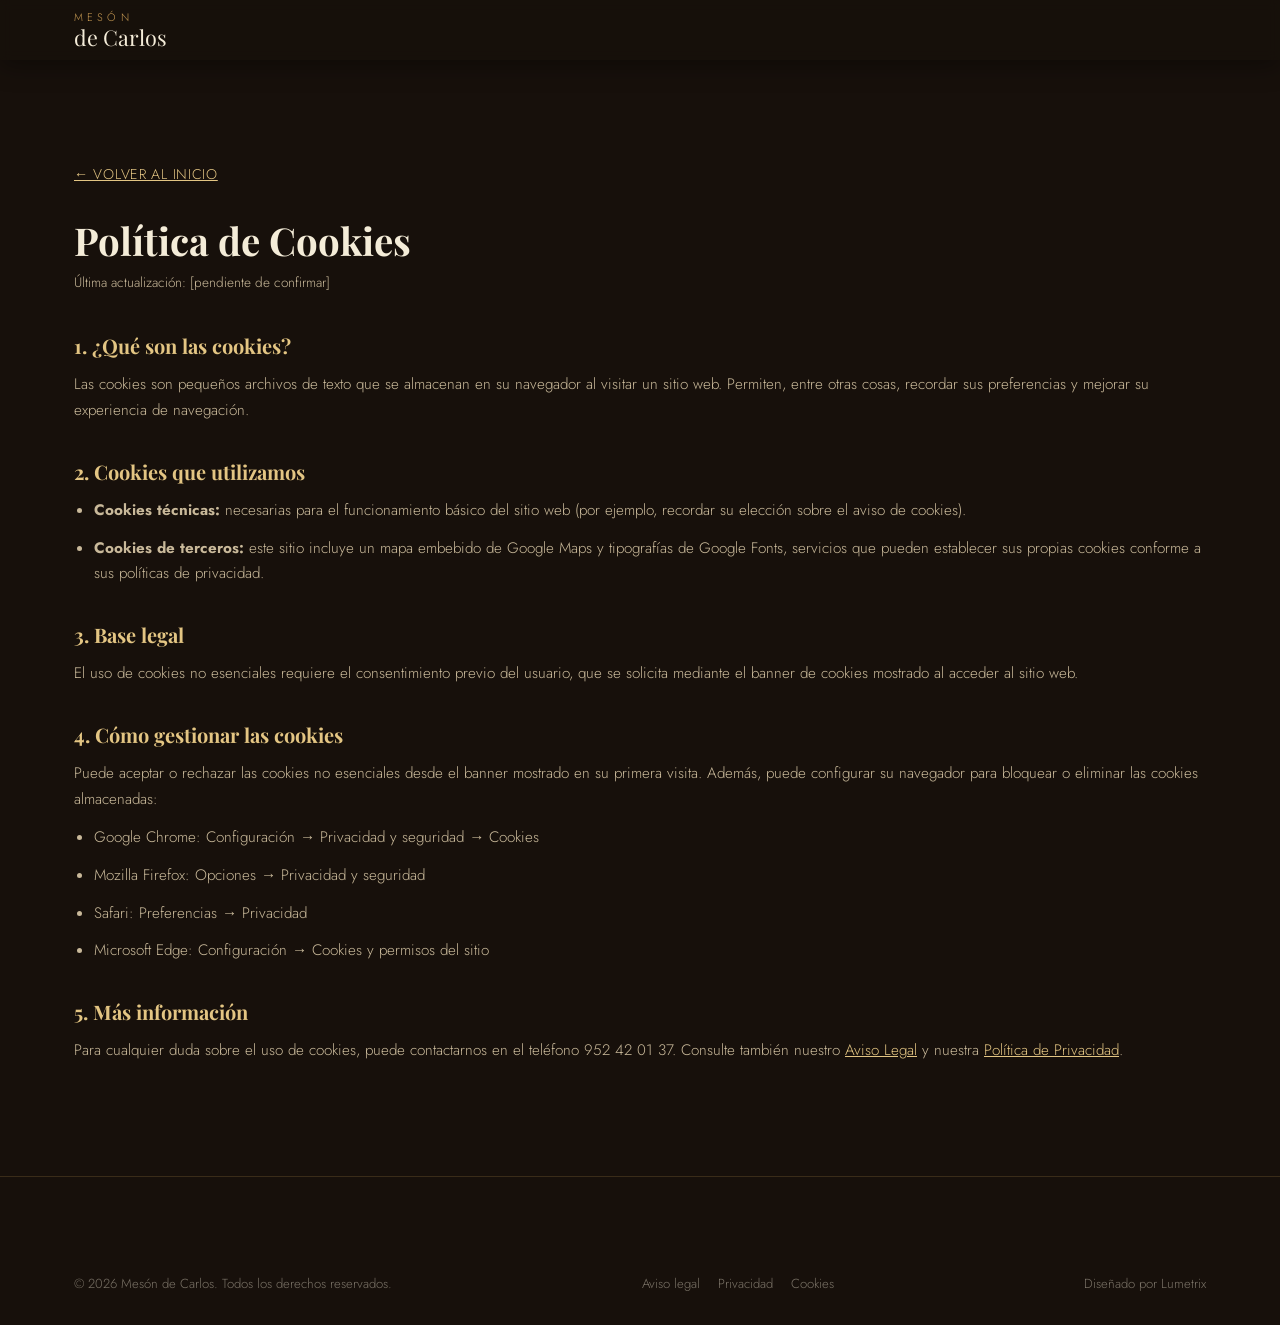
<file: legal/cookies.html>
<!DOCTYPE html>
<html lang="es">
<head>
<meta charset="UTF-8">
<meta name="viewport" content="width=device-width, initial-scale=1.0">
<title>Política de Cookies — Mesón de Carlos</title>
<meta name="robots" content="noindex, follow">
<link rel="icon" href="../img/favicon.svg" type="image/svg+xml">
<link rel="preconnect" href="https://fonts.googleapis.com">
<link rel="preconnect" href="https://fonts.gstatic.com" crossorigin>
<link href="https://fonts.googleapis.com/css2?family=Playfair+Display:wght@600;700;800&family=Jost:wght@300;400;500;600&display=swap" rel="stylesheet">
<link rel="stylesheet" href="../css/style.css">
</head>
<body>

<header class="site-header is-scrolled">
  <div class="container">
    <a href="../index.html" class="logo">
      <span class="logo-kicker">Mesón</span>
      <span class="logo-name">de Carlos</span>
    </a>
  </div>
</header>

<section class="legal-page">
  <div class="container">
    <a href="../index.html" class="legal-back">← Volver al inicio</a>
    <h1>Política de Cookies</h1>
    <p class="updated">Última actualización: [pendiente de confirmar]</p>

    <h2>1. ¿Qué son las cookies?</h2>
    <p>Las cookies son pequeños archivos de texto que se almacenan en su navegador al visitar un sitio web. Permiten, entre otras cosas, recordar sus preferencias y mejorar su experiencia de navegación.</p>

    <h2>2. Cookies que utilizamos</h2>
    <ul>
      <li><strong>Cookies técnicas:</strong> necesarias para el funcionamiento básico del sitio web (por ejemplo, recordar su elección sobre el aviso de cookies).</li>
      <li><strong>Cookies de terceros:</strong> este sitio incluye un mapa embebido de Google Maps y tipografías de Google Fonts, servicios que pueden establecer sus propias cookies conforme a sus políticas de privacidad.</li>
    </ul>

    <h2>3. Base legal</h2>
    <p>El uso de cookies no esenciales requiere el consentimiento previo del usuario, que se solicita mediante el banner de cookies mostrado al acceder al sitio web.</p>

    <h2>4. Cómo gestionar las cookies</h2>
    <p>Puede aceptar o rechazar las cookies no esenciales desde el banner mostrado en su primera visita. Además, puede configurar su navegador para bloquear o eliminar las cookies almacenadas:</p>
    <ul>
      <li>Google Chrome: Configuración → Privacidad y seguridad → Cookies</li>
      <li>Mozilla Firefox: Opciones → Privacidad y seguridad</li>
      <li>Safari: Preferencias → Privacidad</li>
      <li>Microsoft Edge: Configuración → Cookies y permisos del sitio</li>
    </ul>

    <h2>5. Más información</h2>
    <p>Para cualquier duda sobre el uso de cookies, puede contactarnos en el teléfono 952 42 01 37. Consulte también nuestro <a href="aviso-legal.html">Aviso Legal</a> y nuestra <a href="privacidad.html">Política de Privacidad</a>.</p>
  </div>
</section>

<footer class="site-footer">
  <div class="container">
    <div class="footer-bottom">
      <span>© <span id="year"></span> Mesón de Carlos. Todos los derechos reservados.</span>
      <div class="footer-legal">
        <a href="aviso-legal.html">Aviso legal</a>
        <a href="privacidad.html">Privacidad</a>
        <a href="cookies.html">Cookies</a>
      </div>
      <span>Diseñado por Lumetrix</span>
    </div>
  </div>
</footer>

<script>document.getElementById("year").textContent = new Date().getFullYear();</script>
</body>
</html>
</file>
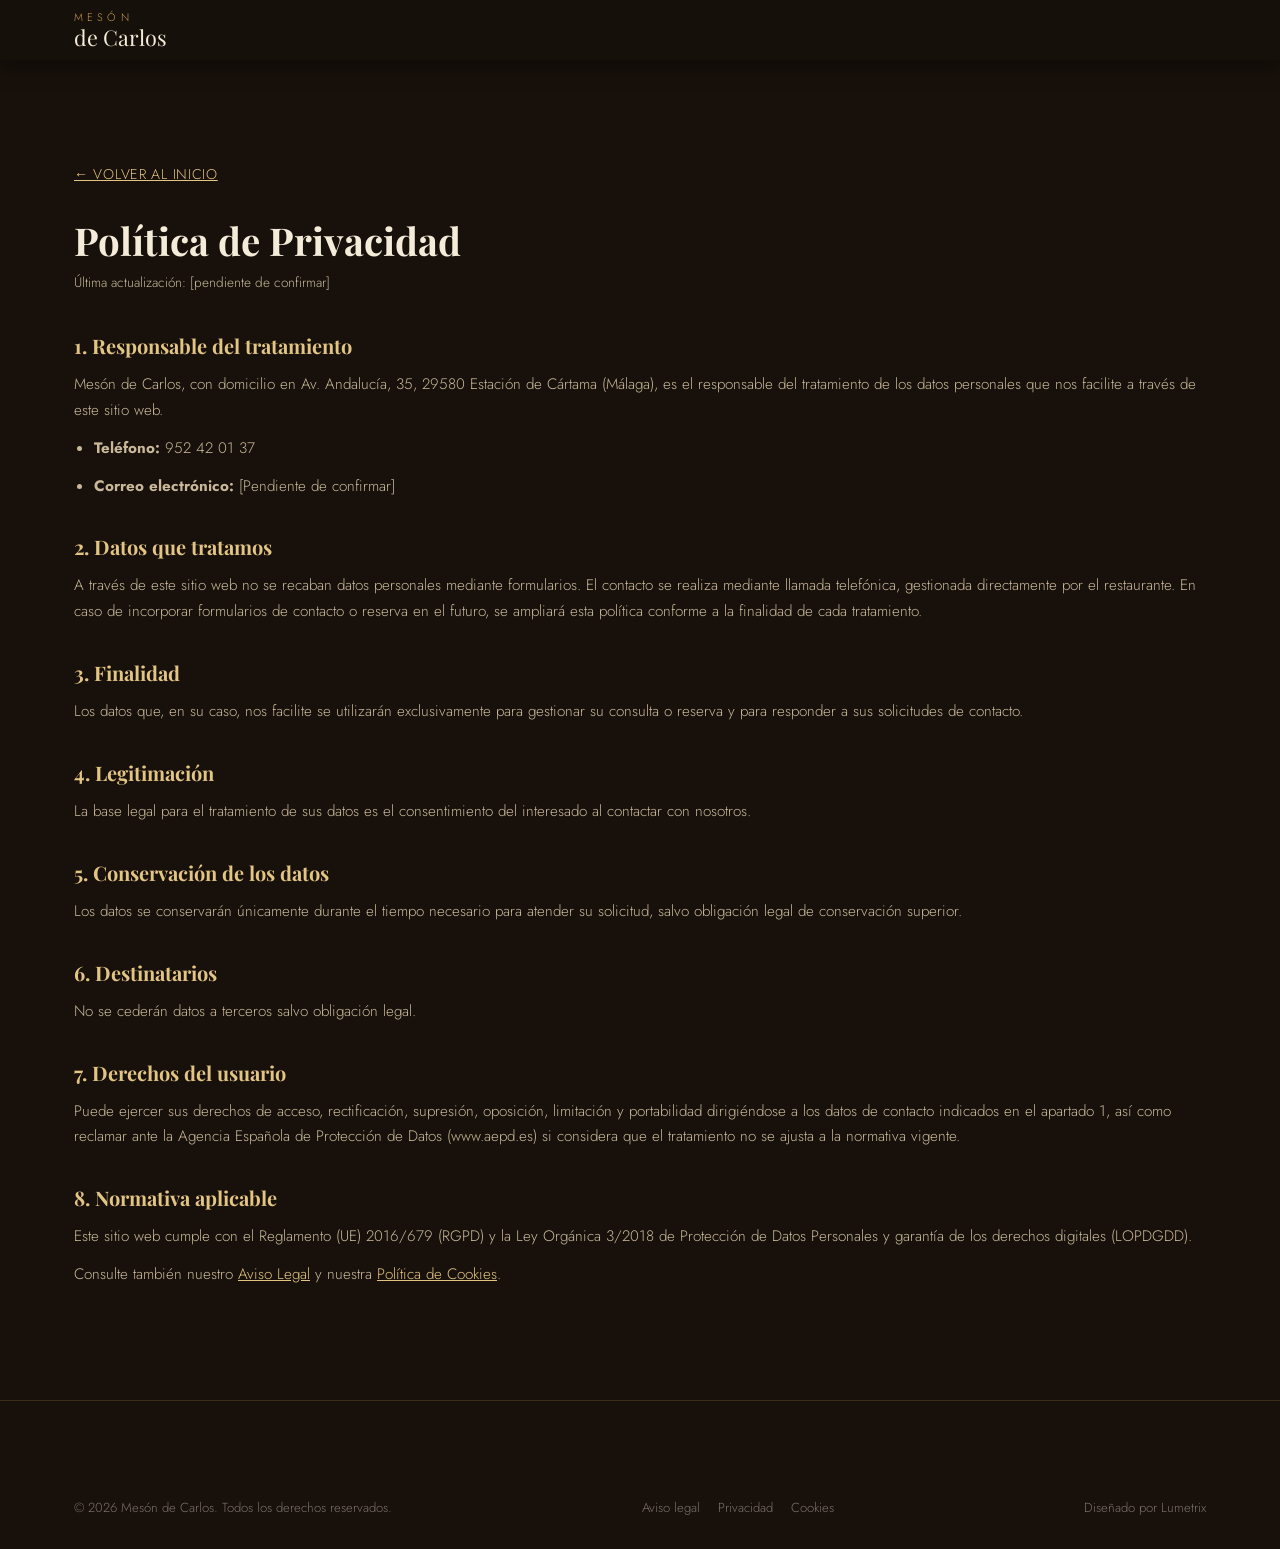
<file: legal/privacidad.html>
<!DOCTYPE html>
<html lang="es">
<head>
<meta charset="UTF-8">
<meta name="viewport" content="width=device-width, initial-scale=1.0">
<title>Política de Privacidad — Mesón de Carlos</title>
<meta name="robots" content="noindex, follow">
<link rel="icon" href="../img/favicon.svg" type="image/svg+xml">
<link rel="preconnect" href="https://fonts.googleapis.com">
<link rel="preconnect" href="https://fonts.gstatic.com" crossorigin>
<link href="https://fonts.googleapis.com/css2?family=Playfair+Display:wght@600;700;800&family=Jost:wght@300;400;500;600&display=swap" rel="stylesheet">
<link rel="stylesheet" href="../css/style.css">
</head>
<body>

<header class="site-header is-scrolled">
  <div class="container">
    <a href="../index.html" class="logo">
      <span class="logo-kicker">Mesón</span>
      <span class="logo-name">de Carlos</span>
    </a>
  </div>
</header>

<section class="legal-page">
  <div class="container">
    <a href="../index.html" class="legal-back">← Volver al inicio</a>
    <h1>Política de Privacidad</h1>
    <p class="updated">Última actualización: [pendiente de confirmar]</p>

    <h2>1. Responsable del tratamiento</h2>
    <p>Mesón de Carlos, con domicilio en Av. Andalucía, 35, 29580 Estación de Cártama (Málaga), es el responsable del tratamiento de los datos personales que nos facilite a través de este sitio web.</p>
    <ul>
      <li><strong>Teléfono:</strong> 952 42 01 37</li>
      <li><strong>Correo electrónico:</strong> [Pendiente de confirmar]</li>
    </ul>

    <h2>2. Datos que tratamos</h2>
    <p>A través de este sitio web no se recaban datos personales mediante formularios. El contacto se realiza mediante llamada telefónica, gestionada directamente por el restaurante. En caso de incorporar formularios de contacto o reserva en el futuro, se ampliará esta política conforme a la finalidad de cada tratamiento.</p>

    <h2>3. Finalidad</h2>
    <p>Los datos que, en su caso, nos facilite se utilizarán exclusivamente para gestionar su consulta o reserva y para responder a sus solicitudes de contacto.</p>

    <h2>4. Legitimación</h2>
    <p>La base legal para el tratamiento de sus datos es el consentimiento del interesado al contactar con nosotros.</p>

    <h2>5. Conservación de los datos</h2>
    <p>Los datos se conservarán únicamente durante el tiempo necesario para atender su solicitud, salvo obligación legal de conservación superior.</p>

    <h2>6. Destinatarios</h2>
    <p>No se cederán datos a terceros salvo obligación legal.</p>

    <h2>7. Derechos del usuario</h2>
    <p>Puede ejercer sus derechos de acceso, rectificación, supresión, oposición, limitación y portabilidad dirigiéndose a los datos de contacto indicados en el apartado 1, así como reclamar ante la Agencia Española de Protección de Datos (www.aepd.es) si considera que el tratamiento no se ajusta a la normativa vigente.</p>

    <h2>8. Normativa aplicable</h2>
    <p>Este sitio web cumple con el Reglamento (UE) 2016/679 (RGPD) y la Ley Orgánica 3/2018 de Protección de Datos Personales y garantía de los derechos digitales (LOPDGDD).</p>

    <p>Consulte también nuestro <a href="aviso-legal.html">Aviso Legal</a> y nuestra <a href="cookies.html">Política de Cookies</a>.</p>
  </div>
</section>

<footer class="site-footer">
  <div class="container">
    <div class="footer-bottom">
      <span>© <span id="year"></span> Mesón de Carlos. Todos los derechos reservados.</span>
      <div class="footer-legal">
        <a href="aviso-legal.html">Aviso legal</a>
        <a href="privacidad.html">Privacidad</a>
        <a href="cookies.html">Cookies</a>
      </div>
      <span>Diseñado por Lumetrix</span>
    </div>
  </div>
</footer>

<script>document.getElementById("year").textContent = new Date().getFullYear();</script>
</body>
</html>
</file>
<file: css/style.css>
/* ==========================================================================
   Mesón de Carlos — Hoja de estilos principal
   ========================================================================== */

:root {
  /* Paleta — asador y bodega */
  --dark: #17100b;
  --dark-2: #241a12;
  --dark-3: #2f2117;
  --wine: #6b1420;
  --wine-light: #8c1d2c;
  --gold: #c69a52;
  --gold-light: #e3c583;
  --cream: #f4ecd8;
  --cream-dim: #e6d9b8;
  --text-muted: #c9b99a;

  --font-heading: "Playfair Display", "Georgia", serif;
  --font-body: "Jost", "Segoe UI", sans-serif;

  --container: 1180px;
  --radius: 2px;
  --transition: 0.35s cubic-bezier(0.4, 0, 0.2, 1);
}

/* --------------------------------------------------------------------------
   Reset
   -------------------------------------------------------------------------- */
* {
  margin: 0;
  padding: 0;
  box-sizing: border-box;
}

html {
  scroll-behavior: smooth;
}

body {
  background: var(--dark);
  color: var(--cream);
  font-family: var(--font-body);
  font-weight: 300;
  line-height: 1.7;
  -webkit-font-smoothing: antialiased;
  overflow-x: hidden;
}

img {
  max-width: 100%;
  display: block;
}

a {
  color: inherit;
  text-decoration: none;
}

ul {
  list-style: none;
}

button {
  font-family: inherit;
  cursor: pointer;
  border: none;
  background: none;
  color: inherit;
}

h1, h2, h3, h4 {
  font-family: var(--font-heading);
  font-weight: 700;
  line-height: 1.2;
  color: var(--cream);
}

section {
  scroll-margin-top: 84px;
}

.container {
  max-width: var(--container);
  margin: 0 auto;
  padding: 0 24px;
}

/* --------------------------------------------------------------------------
   Utilidades
   -------------------------------------------------------------------------- */
.eyebrow {
  display: inline-block;
  font-family: var(--font-body);
  font-size: 0.78rem;
  letter-spacing: 0.32em;
  text-transform: uppercase;
  color: var(--gold);
  margin-bottom: 14px;
}

.section-title {
  font-size: clamp(2rem, 4vw, 2.9rem);
  margin-bottom: 6px;
}

.section-head {
  text-align: center;
  max-width: 640px;
  margin: 0 auto 56px;
}

.section-lede {
  color: var(--text-muted);
  font-size: 1.05rem;
  margin-top: 18px;
}

.divider {
  display: flex;
  align-items: center;
  justify-content: center;
  gap: 14px;
  margin: 18px auto 0;
  width: 160px;
}

.divider::before,
.divider::after {
  content: "";
  height: 1px;
  flex: 1;
  background: linear-gradient(90deg, transparent, var(--gold), transparent);
}

.divider svg {
  width: 18px;
  height: 18px;
  fill: var(--gold);
  flex-shrink: 0;
}

.btn {
  display: inline-flex;
  align-items: center;
  justify-content: center;
  gap: 10px;
  padding: 16px 34px;
  font-size: 0.92rem;
  letter-spacing: 0.06em;
  text-transform: uppercase;
  border-radius: var(--radius);
  transition: all var(--transition);
  border: 1px solid transparent;
  white-space: nowrap;
}

.btn svg {
  width: 17px;
  height: 17px;
  fill: currentColor;
}

.btn-primary {
  background: var(--wine);
  color: var(--cream);
  border-color: var(--wine);
}

.btn-primary:hover {
  background: var(--wine-light);
  border-color: var(--wine-light);
  transform: translateY(-2px);
}

.btn-outline {
  background: transparent;
  color: var(--cream);
  border-color: rgba(244, 236, 216, 0.4);
}

.btn-outline:hover {
  border-color: var(--gold);
  color: var(--gold);
  transform: translateY(-2px);
}

.btn-gold {
  background: var(--gold);
  color: var(--dark);
  border-color: var(--gold);
}

.btn-gold:hover {
  background: var(--gold-light);
  border-color: var(--gold-light);
  transform: translateY(-2px);
}

.btn-block {
  width: 100%;
}

/* Fotografías reales */
.hero-bg img,
.historia-photo img,
.brasa > img {
  width: 100%;
  height: 100%;
  object-fit: cover;
  object-position: center;
}

.historia-photo {
  min-height: 420px;
  border: 1px solid rgba(198, 154, 82, 0.25);
  overflow: hidden;
}

.brasa > img {
  position: absolute;
  inset: 0;
  z-index: 0;
}

/* Reveal on scroll */
.reveal {
  opacity: 0;
  transform: translateY(28px);
  transition: opacity 0.8s ease, transform 0.8s ease;
}

.reveal.is-visible {
  opacity: 1;
  transform: translateY(0);
}

/* --------------------------------------------------------------------------
   Header / navegación
   -------------------------------------------------------------------------- */
.site-header {
  position: fixed;
  top: 0;
  left: 0;
  width: 100%;
  z-index: 900;
  padding: 22px 0;
  background: transparent;
  transition: background var(--transition), padding var(--transition), box-shadow var(--transition);
}

.site-header.is-scrolled {
  background: rgba(23, 16, 11, 0.94);
  padding: 12px 0;
  box-shadow: 0 6px 24px rgba(0, 0, 0, 0.35);
  backdrop-filter: blur(6px);
}

.site-header .container {
  display: flex;
  align-items: center;
  justify-content: space-between;
}

.logo {
  display: flex;
  flex-direction: column;
  line-height: 1;
}

.logo .logo-kicker {
  font-size: 0.68rem;
  letter-spacing: 0.38em;
  color: var(--gold);
  text-transform: uppercase;
  margin-bottom: 4px;
}

.logo .logo-name {
  font-family: var(--font-heading);
  font-size: 1.35rem;
  color: var(--cream);
  white-space: nowrap;
}

.main-nav {
  display: flex;
  align-items: center;
  gap: 36px;
}

.main-nav a {
  font-size: 0.86rem;
  letter-spacing: 0.04em;
  text-transform: uppercase;
  color: var(--cream);
  position: relative;
  padding: 6px 0;
  transition: color var(--transition);
}

.main-nav a::after {
  content: "";
  position: absolute;
  left: 0;
  bottom: 0;
  width: 0;
  height: 1px;
  background: var(--gold);
  transition: width var(--transition);
}

.main-nav a:hover {
  color: var(--gold-light);
}

.main-nav a:hover::after {
  width: 100%;
}

.header-actions {
  display: flex;
  align-items: center;
  gap: 22px;
}

.header-phone {
  display: flex;
  align-items: center;
  gap: 8px;
  font-size: 0.92rem;
  color: var(--gold-light);
}

.header-phone svg {
  width: 16px;
  height: 16px;
  fill: var(--gold-light);
}

.nav-toggle {
  display: none;
  flex-direction: column;
  justify-content: center;
  align-items: center;
  gap: 5px;
  width: 44px;
  height: 44px;
  margin: -10px -10px -10px 0;
  z-index: 1100;
}

.nav-toggle span {
  display: block;
  width: 26px;
  height: 2px;
  background: var(--cream);
  transition: all var(--transition);
}

.nav-toggle.is-active span:nth-child(1) {
  transform: translateY(7px) rotate(45deg);
}
.nav-toggle.is-active span:nth-child(2) {
  opacity: 0;
}
.nav-toggle.is-active span:nth-child(3) {
  transform: translateY(-7px) rotate(-45deg);
}

/* --------------------------------------------------------------------------
   Hero
   -------------------------------------------------------------------------- */
.hero {
  position: relative;
  min-height: 100vh;
  display: flex;
  align-items: center;
  justify-content: center;
  text-align: center;
  overflow: hidden;
}

.hero-bg {
  position: absolute;
  inset: 0;
  z-index: 0;
}

.hero-overlay {
  position: absolute;
  inset: 0;
  background:
    linear-gradient(180deg, rgba(23, 16, 11, 0.55) 0%, rgba(23, 16, 11, 0.55) 40%, rgba(23, 16, 11, 0.92) 100%);
  z-index: 1;
}

.hero-content {
  position: relative;
  z-index: 2;
  padding: 0 24px;
  max-width: 780px;
}

.hero-badge {
  display: inline-flex;
  align-items: center;
  gap: 10px;
  padding: 10px 22px;
  border: 1px solid rgba(198, 154, 82, 0.5);
  border-radius: 999px;
  font-size: 0.8rem;
  letter-spacing: 0.05em;
  color: var(--gold-light);
  margin-bottom: 28px;
  background: rgba(23, 16, 11, 0.35);
}

.hero-badge strong {
  color: var(--gold);
}

.hero h1 {
  font-size: clamp(2.4rem, 6vw, 4.4rem);
  margin-bottom: 20px;
  text-shadow: 0 4px 24px rgba(0, 0, 0, 0.4);
}

.hero p {
  font-size: clamp(1.05rem, 2vw, 1.3rem);
  color: var(--cream-dim);
  margin-bottom: 40px;
}

.hero-ctas {
  display: flex;
  align-items: center;
  justify-content: center;
  gap: 18px;
  flex-wrap: wrap;
}

.scroll-cue {
  position: absolute;
  bottom: 32px;
  left: 50%;
  transform: translateX(-50%);
  z-index: 2;
  width: 26px;
  height: 42px;
  border: 1px solid rgba(244, 236, 216, 0.5);
  border-radius: 20px;
  display: flex;
  justify-content: center;
  padding-top: 8px;
}

.scroll-cue::before {
  content: "";
  width: 4px;
  height: 8px;
  background: var(--gold-light);
  border-radius: 2px;
  animation: scrollcue 1.8s infinite;
}

@keyframes scrollcue {
  0% { opacity: 1; transform: translateY(0); }
  70% { opacity: 0; transform: translateY(14px); }
  100% { opacity: 0; }
}

/* --------------------------------------------------------------------------
   Historia
   -------------------------------------------------------------------------- */
.historia {
  padding: 130px 0;
  background: var(--dark);
}

.historia .container {
  display: grid;
  grid-template-columns: 1fr 1fr;
  gap: 70px;
  align-items: center;
}

.historia-text .eyebrow {
  margin-bottom: 16px;
}

.historia-text h2 {
  font-size: clamp(1.9rem, 3.6vw, 2.7rem);
  margin-bottom: 26px;
}

.historia-text p {
  color: var(--text-muted);
  margin-bottom: 18px;
}

.historia-text p:last-child {
  margin-bottom: 0;
}

/* --------------------------------------------------------------------------
   La Carta
   -------------------------------------------------------------------------- */
.carta {
  padding: 130px 0;
  background: var(--dark-2);
  position: relative;
}

.carta-grid {
  display: grid;
  grid-template-columns: repeat(2, 1fr);
  gap: 60px 70px;
}

.carta-cat h3 {
  font-size: 1.4rem;
  color: var(--gold-light);
  margin-bottom: 26px;
  padding-bottom: 14px;
  border-bottom: 1px solid rgba(198, 154, 82, 0.25);
}

.carta-item {
  display: flex;
  justify-content: space-between;
  gap: 18px;
  margin-bottom: 22px;
}

.carta-item:last-child {
  margin-bottom: 0;
}

.carta-item-name {
  font-family: var(--font-heading);
  font-size: 1.05rem;
  color: var(--cream);
  margin-bottom: 4px;
}

.carta-item-desc {
  font-size: 0.88rem;
  color: var(--text-muted);
}

.carta-item-price {
  font-family: var(--font-heading);
  font-size: 1.05rem;
  color: var(--gold);
  white-space: nowrap;
  padding-top: 2px;
}

.carta-note {
  text-align: center;
  color: var(--text-muted);
  font-size: 0.85rem;
  margin-top: 50px;
  font-style: italic;
}

.carta-cta {
  text-align: center;
  margin-top: 44px;
}

/* --------------------------------------------------------------------------
   La Brasa
   -------------------------------------------------------------------------- */
.brasa {
  position: relative;
  min-height: 620px;
  display: flex;
  align-items: center;
  overflow: hidden;
}

.brasa-overlay {
  position: absolute;
  inset: 0;
  background: linear-gradient(90deg, rgba(23, 16, 11, 0.94) 0%, rgba(23, 16, 11, 0.65) 55%, rgba(23, 16, 11, 0.35) 100%);
  z-index: 1;
}

.brasa-content {
  position: relative;
  z-index: 2;
  max-width: 560px;
  padding: 90px 24px;
}

.brasa-content .eyebrow {
  color: var(--gold-light);
}

.brasa-content h2 {
  font-size: clamp(2rem, 4vw, 2.9rem);
  margin-bottom: 22px;
}

.brasa-content p {
  color: var(--cream-dim);
  margin-bottom: 16px;
}

.brasa-list {
  margin-top: 30px;
  display: flex;
  flex-direction: column;
  gap: 14px;
}

.brasa-list li {
  display: flex;
  align-items: center;
  gap: 12px;
  color: var(--cream);
  font-size: 0.95rem;
}

.brasa-list svg {
  width: 18px;
  height: 18px;
  fill: var(--gold);
  flex-shrink: 0;
}

/* --------------------------------------------------------------------------
   Galería
   -------------------------------------------------------------------------- */
.galeria {
  padding: 130px 0;
  background: var(--dark-2);
}

.gallery-grid {
  display: grid;
  grid-template-columns: repeat(3, 1fr);
  gap: 30px;
}

.gallery-item {
  position: relative;
  overflow: hidden;
  border: 1px solid rgba(198, 154, 82, 0.25);
  aspect-ratio: 4 / 5;
}

.gallery-item img {
  width: 100%;
  height: 100%;
  object-fit: cover;
  transition: transform 0.6s ease;
}

.gallery-item:hover img {
  transform: scale(1.06);
}

.gallery-item figcaption {
  position: absolute;
  left: 0;
  right: 0;
  bottom: 0;
  padding: 20px 18px;
  background: linear-gradient(0deg, rgba(23, 16, 11, 0.92) 0%, transparent 100%);
  color: var(--gold-light);
  font-family: var(--font-heading);
  font-size: 1.05rem;
}

/* --------------------------------------------------------------------------
   Opiniones
   -------------------------------------------------------------------------- */
.opiniones {
  padding: 130px 0;
  background: var(--dark);
  text-align: center;
}

.reviews-slider {
  position: relative;
  max-width: 760px;
  margin: 0 auto;
}

.reviews-track {
  overflow: hidden;
}

.reviews-slides {
  display: flex;
  transition: transform 0.6s cubic-bezier(0.4, 0, 0.2, 1);
}

.review-slide {
  flex: 0 0 100%;
  padding: 10px 20px;
}

.review-stars {
  color: var(--gold);
  font-size: 1.1rem;
  letter-spacing: 3px;
  margin-bottom: 20px;
}

.review-quote {
  font-family: var(--font-heading);
  font-size: clamp(1.15rem, 2.6vw, 1.6rem);
  font-style: italic;
  color: var(--cream);
  margin-bottom: 24px;
}

.review-author {
  color: var(--gold-light);
  font-size: 0.9rem;
  text-transform: uppercase;
  letter-spacing: 0.1em;
}

.reviews-controls {
  display: flex;
  align-items: center;
  justify-content: center;
  gap: 24px;
  margin-top: 36px;
}

.review-arrow {
  width: 44px;
  height: 44px;
  border: 1px solid rgba(198, 154, 82, 0.4);
  border-radius: 50%;
  display: flex;
  align-items: center;
  justify-content: center;
  transition: all var(--transition);
}

.review-arrow:hover {
  border-color: var(--gold);
  background: rgba(198, 154, 82, 0.1);
}

.review-arrow svg {
  width: 16px;
  height: 16px;
  fill: var(--gold-light);
}

.review-dots {
  display: flex;
  align-items: center;
  gap: 2px;
}

.review-dot {
  width: 24px;
  height: 24px;
  padding: 8px;
  background-clip: content-box;
  border-radius: 50%;
  background-color: rgba(244, 236, 216, 0.25);
  transition: background-color var(--transition), transform var(--transition);
}

.review-dot.is-active {
  background: var(--gold);
  transform: scale(1.3);
}

.reviews-link {
  margin-top: 46px;
  display: inline-flex;
  align-items: center;
  gap: 8px;
  color: var(--gold-light);
  font-size: 0.9rem;
  letter-spacing: 0.04em;
  text-transform: uppercase;
  border-bottom: 1px solid rgba(198, 154, 82, 0.4);
  padding-bottom: 4px;
  transition: border-color var(--transition), color var(--transition);
}

.reviews-link:hover {
  color: var(--gold);
  border-color: var(--gold);
}

/* --------------------------------------------------------------------------
   Reservas
   -------------------------------------------------------------------------- */
.reservas {
  position: relative;
  padding: 150px 0;
  overflow: hidden;
}

.reservas > img {
  position: absolute;
  inset: 0;
  width: 100%;
  height: 100%;
  object-fit: cover;
  z-index: 0;
}

.reservas-overlay {
  position: absolute;
  inset: 0;
  background: linear-gradient(115deg, rgba(23, 16, 11, 0.95) 20%, rgba(107, 20, 32, 0.88) 60%, rgba(107, 20, 32, 0.75) 100%);
  z-index: 1;
}

.reservas-grid {
  position: relative;
  z-index: 2;
  display: grid;
  grid-template-columns: 1.1fr 0.9fr;
  gap: 60px;
  align-items: center;
}

.reservas-text .eyebrow {
  color: var(--gold-light);
}

.reservas-text h2 {
  font-size: clamp(2rem, 4vw, 2.8rem);
  margin-bottom: 18px;
}

.reservas-text p {
  color: var(--cream-dim);
  max-width: 440px;
}

.reservas-note {
  font-size: 0.88rem;
  color: var(--cream-dim);
  font-style: italic;
  margin-top: 20px;
}

.reservas-card {
  background: rgba(23, 16, 11, 0.55);
  backdrop-filter: blur(6px);
  border: 1px solid rgba(198, 154, 82, 0.45);
  border-radius: var(--radius);
  padding: 46px 40px;
  text-align: center;
  box-shadow: 0 20px 50px rgba(0, 0, 0, 0.35);
}

.reservas-card-label {
  display: block;
  font-size: 0.78rem;
  letter-spacing: 0.28em;
  text-transform: uppercase;
  color: var(--gold);
  margin-bottom: 18px;
}

.reservas-phone {
  display: flex;
  align-items: center;
  justify-content: center;
  gap: 14px;
  font-family: var(--font-heading);
  font-size: clamp(1.8rem, 3.6vw, 2.3rem);
  color: var(--cream);
  margin-bottom: 30px;
  transition: color var(--transition);
}

.reservas-phone svg {
  width: 26px;
  height: 26px;
  fill: var(--gold-light);
  flex-shrink: 0;
}

.reservas-phone:hover {
  color: var(--gold-light);
}

.reservas-ctas {
  display: flex;
  flex-direction: column;
  gap: 14px;
}

/* --------------------------------------------------------------------------
   Ubicación
   -------------------------------------------------------------------------- */
.ubicacion {
  padding: 130px 0;
  background: var(--dark-2);
}

.ubicacion-grid {
  display: grid;
  grid-template-columns: 1fr 1fr;
  gap: 60px;
  align-items: stretch;
}

.ubicacion-info h2 {
  font-size: clamp(1.9rem, 3.6vw, 2.6rem);
  margin-bottom: 24px;
}

.ubicacion-list {
  display: flex;
  flex-direction: column;
  gap: 22px;
  margin-bottom: 34px;
}

.ubicacion-item {
  display: flex;
  gap: 16px;
}

.ubicacion-item svg {
  width: 22px;
  height: 22px;
  fill: var(--gold);
  flex-shrink: 0;
  margin-top: 3px;
}

.ubicacion-item-title {
  font-family: var(--font-heading);
  font-size: 1.05rem;
  color: var(--cream);
  margin-bottom: 2px;
}

.ubicacion-item-desc {
  color: var(--text-muted);
  font-size: 0.92rem;
}

.map-frame {
  position: relative;
  min-height: 380px;
  border: 1px solid rgba(198, 154, 82, 0.25);
  overflow: hidden;
}

.map-frame iframe {
  position: absolute;
  inset: 0;
  width: 100%;
  height: 100%;
  border: 0;
  filter: grayscale(0.3) sepia(0.15) contrast(1.05);
}

/* --------------------------------------------------------------------------
   Footer
   -------------------------------------------------------------------------- */
.site-footer {
  background: var(--dark);
  border-top: 1px solid rgba(198, 154, 82, 0.2);
  padding: 70px 0 30px;
}

.footer-grid {
  display: grid;
  grid-template-columns: 1.4fr 1fr 1fr;
  gap: 50px;
  padding-bottom: 46px;
  border-bottom: 1px solid rgba(244, 236, 216, 0.08);
}

.footer-brand .logo-name {
  font-family: var(--font-heading);
  font-size: 1.4rem;
  color: var(--cream);
  margin-bottom: 14px;
  display: block;
}

.footer-brand p {
  color: var(--text-muted);
  font-size: 0.9rem;
  max-width: 320px;
}

.footer-col h4 {
  font-size: 0.85rem;
  letter-spacing: 0.1em;
  text-transform: uppercase;
  color: var(--gold-light);
  margin-bottom: 18px;
}

.footer-col ul {
  display: flex;
  flex-direction: column;
  gap: 10px;
}

.footer-col a,
.footer-col address {
  color: var(--text-muted);
  font-size: 0.92rem;
  font-style: normal;
  transition: color var(--transition);
}

.footer-col a:hover {
  color: var(--gold-light);
}

.footer-bottom {
  padding-top: 26px;
  display: flex;
  align-items: center;
  justify-content: space-between;
  flex-wrap: wrap;
  gap: 14px;
  font-size: 0.82rem;
  color: rgba(244, 236, 216, 0.45);
}

.footer-bottom a {
  color: rgba(244, 236, 216, 0.45);
}

.footer-bottom a:hover {
  color: var(--gold-light);
}

.footer-legal {
  display: flex;
  gap: 18px;
  flex-wrap: wrap;
}

/* --------------------------------------------------------------------------
   Botón flotante móvil
   -------------------------------------------------------------------------- */
.floating-actions {
  position: fixed;
  right: 18px;
  bottom: 18px;
  z-index: 950;
  display: none;
  flex-direction: column;
  gap: 12px;
}

.floating-actions a {
  width: 54px;
  height: 54px;
  border-radius: 50%;
  display: flex;
  align-items: center;
  justify-content: center;
  box-shadow: 0 8px 20px rgba(0, 0, 0, 0.4);
}

.floating-actions a svg {
  width: 24px;
  height: 24px;
  fill: #fff;
}

.fab-call {
  background: var(--wine);
}

/* --------------------------------------------------------------------------
   Banner de cookies
   -------------------------------------------------------------------------- */
.cookie-banner {
  position: fixed;
  left: 0;
  right: 0;
  bottom: 0;
  z-index: 1000;
  background: var(--dark-3);
  border-top: 1px solid rgba(198, 154, 82, 0.35);
  padding: 20px 24px;
  transform: translateY(100%);
  transition: transform var(--transition);
}

.cookie-banner.is-visible {
  transform: translateY(0);
}

.cookie-banner .container {
  display: flex;
  align-items: center;
  justify-content: space-between;
  gap: 24px;
  flex-wrap: wrap;
}

.cookie-banner p {
  font-size: 0.86rem;
  color: var(--text-muted);
  max-width: 640px;
}

.cookie-banner a {
  color: var(--gold-light);
  text-decoration: underline;
}

.cookie-actions {
  display: flex;
  gap: 12px;
  flex-shrink: 0;
}

.cookie-actions .btn {
  padding: 11px 22px;
  font-size: 0.8rem;
}

/* --------------------------------------------------------------------------
   Páginas legales
   -------------------------------------------------------------------------- */
.legal-page {
  padding: 160px 0 100px;
  min-height: 60vh;
}

.legal-page h1 {
  font-size: clamp(1.8rem, 3.4vw, 2.4rem);
  margin-bottom: 8px;
}

.legal-page .updated {
  color: var(--text-muted);
  font-size: 0.85rem;
  margin-bottom: 40px;
}

.legal-page h2 {
  font-size: 1.25rem;
  color: var(--gold-light);
  margin: 36px 0 14px;
}

.legal-page p,
.legal-page li {
  color: var(--text-muted);
  font-size: 0.95rem;
  margin-bottom: 12px;
}

.legal-page ul {
  padding-left: 20px;
  list-style: disc;
}

.legal-page a {
  color: var(--gold-light);
  text-decoration: underline;
}

.legal-back {
  display: inline-flex;
  align-items: center;
  gap: 8px;
  margin-bottom: 30px;
  color: var(--gold-light);
  font-size: 0.88rem;
  text-transform: uppercase;
  letter-spacing: 0.05em;
}

/* --------------------------------------------------------------------------
   Responsive
   -------------------------------------------------------------------------- */
@media (max-width: 980px) {
  .historia .container,
  .ubicacion-grid,
  .reservas-grid {
    grid-template-columns: 1fr;
  }

  .historia-photo {
    order: -1;
  }

  .reservas-text {
    text-align: center;
  }

  .reservas-text p {
    margin-left: auto;
    margin-right: auto;
  }

  .carta-grid {
    grid-template-columns: 1fr;
    gap: 50px;
  }

  .gallery-grid {
    grid-template-columns: 1fr 1fr;
  }

  .footer-grid {
    grid-template-columns: 1fr 1fr;
  }

  .footer-brand {
    grid-column: 1 / -1;
  }
}

@media (max-width: 860px) {
  .main-nav {
    position: fixed;
    inset: 0;
    background: var(--dark);
    flex-direction: column;
    justify-content: center;
    gap: 30px;
    transform: translateX(100%);
    transition: transform var(--transition);
    z-index: 1000;
  }

  .main-nav.is-open {
    transform: translateX(0);
  }

  .main-nav a {
    font-size: 1.2rem;
  }

  .header-phone {
    display: none;
  }

  .nav-toggle {
    display: flex;
  }

  .floating-actions {
    display: flex;
  }
}

@media (max-width: 600px) {
  section {
    scroll-margin-top: 70px;
  }

  .historia,
  .carta,
  .galeria,
  .opiniones,
  .reservas,
  .ubicacion {
    padding: 90px 0;
  }

  .gallery-grid {
    grid-template-columns: 1fr;
  }

  .hero-ctas {
    flex-direction: column;
    width: 100%;
  }

  .hero-ctas .btn {
    width: 100%;
  }

  .carta-item {
    flex-direction: column;
    gap: 4px;
  }

  .carta-item-price {
    padding-top: 0;
  }

  .footer-grid {
    grid-template-columns: 1fr;
  }

  .footer-bottom {
    flex-direction: column;
    align-items: flex-start;
  }

  .cookie-banner .container {
    flex-direction: column;
    align-items: flex-start;
  }
}
</file>
